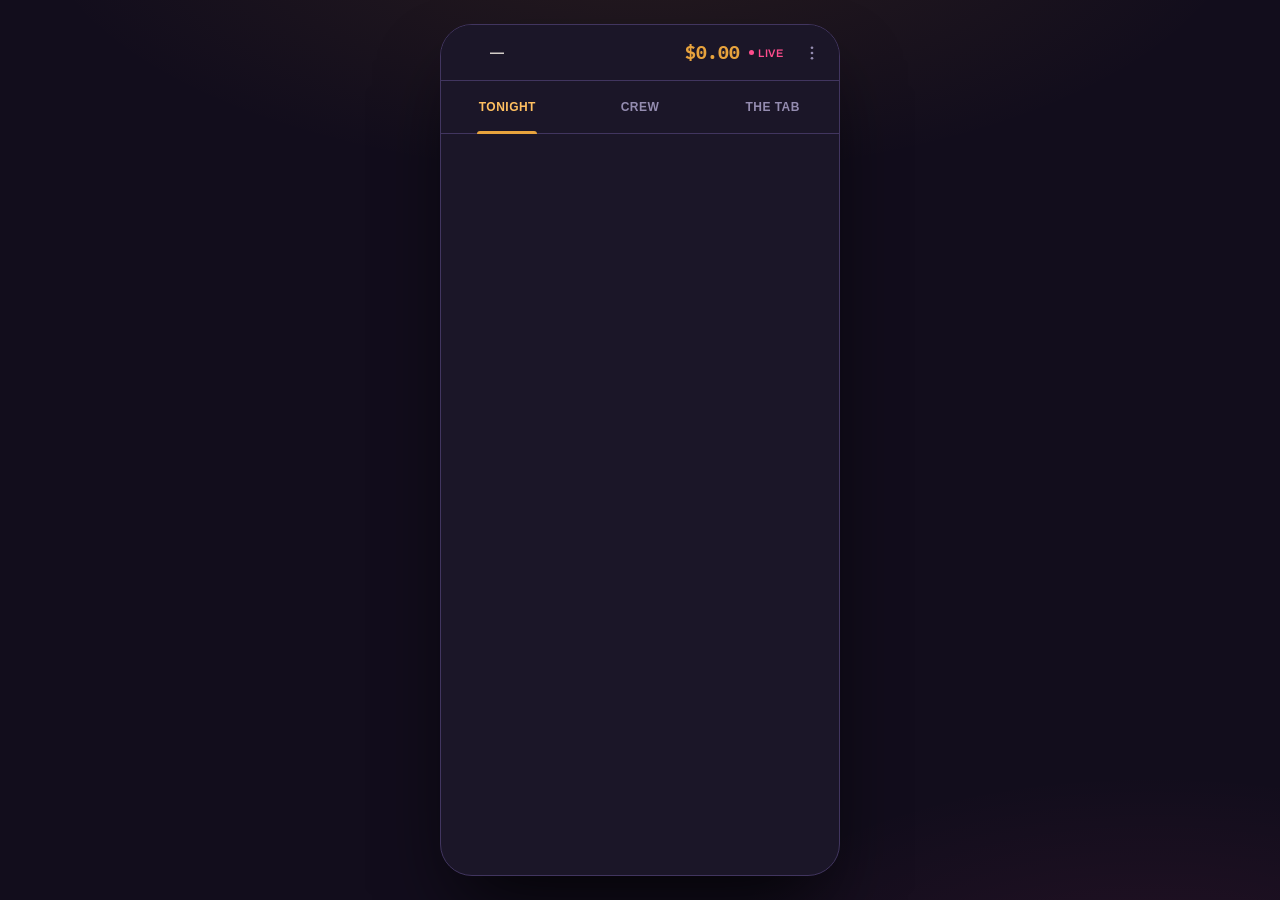
<file: last-call-app.html>
<!DOCTYPE html>
<html lang="en">
<head>
<meta charset="utf-8">
<meta name="viewport" content="width=device-width, initial-scale=1">
<meta name="theme-color" content="#120D1C">
<meta name="apple-mobile-web-app-capable" content="yes">
<meta name="apple-mobile-web-app-status-bar-style" content="black-translucent">
<link rel="manifest" href="manifest.json">
<link rel="icon" type="image/svg+xml" href="icons/icon.svg">
<link rel="icon" type="image/png" sizes="32x32" href="icons/icon-32.png">
<link rel="icon" type="image/png" sizes="16x16" href="icons/icon-16.png">
<link rel="apple-touch-icon" sizes="180x180" href="icons/icon-180.png">
<title>Last Call</title>
<link rel="preconnect" href="https://fonts.googleapis.com">
<link rel="preconnect" href="https://fonts.gstatic.com" crossorigin>
<link href="https://fonts.googleapis.com/css2?family=Anton&family=Archivo:wght@400;500;600;700&family=IBM+Plex+Mono:wght@400;500;600&family=Playfair+Display:wght@700;900&display=swap" rel="stylesheet">
<style>
:root{
  --ink:#1B1628; --ink2:#241D38; --ink3:#2A2142; --line:#41355F;
  --amber:#E8A33D; --amber-hot:#FFC061; --magenta:#FF4D8D;
  --teal:#3DD9B0; --violet:#8B7BFF; --paper:#F5EFE6;
  /* Text hierarchy — 3 tiers. dim2 was #6E6484 (2.7–3.4:1, fails WCAG AA's
     4.5:1), then raised to #9088A8. Measured again this pass with the same
     relative-luminance script (not eyeballed) and #9088A8 sits at 4.498:1
     on --ink3 — a hair under AA. Nudged to #948CB0, which clears AA on all
     three card backgrounds with real margin (4.76–5.57:1) and is a
     barely-perceptible shift from the previous value. */
  --dim:#9C92AE;   /* secondary — supporting text, instructions: 5.1–6.0:1 */
  --dim2:#948CB0;  /* muted metadata — times, small status: 4.76–5.57:1 (was 4.498–5.26:1) */
  /* Standardized radius scale — was 13 distinct values (2–32px) from
     iterative one-off edits. Existing components keep their exact radius
     where changing it would alter established shape (pills, the receipt's
     clip-path); this scale is for anything genuinely inconsistent. */
  --r-sm:8px; --r-md:12px; --r-lg:16px; --r-full:999px;
  --tap-min:44px; /* minimum height for primary tappable controls */

  /* ============================================================
     TYPOGRAPHY SYSTEM — visual refinement pass. Four roles, matching
     the four typefaces already loaded (nothing new added):
       --font-brand      Playfair Display — logo wordmark only. Never
                         recreates the LC mark itself (that's the SVG).
       --font-display    Anton — condensed/all-caps/high-impact. Screen
                         titles, short section headings, short primary-
                         button labels. Never paragraphs or metadata.
       --font-interface  Archivo — the readable workhorse: names, status
                         text, body copy, labels, menu items. Already
                         the body default; named so components reach
                         for it deliberately instead of via silent
                         inheritance.
       --font-numeric    IBM Plex Mono — reserved for genuinely numeric
                         content (amounts, totals, timestamps, receipt
                         columns). This pass removed it from several
                         places that were using it for full phrases —
                         flag tags, the split-summary line, two of the
                         End Night row values — which is exactly the
                         "competing type styles" this pass targets.
     The historical receipt block (.receipt and its r-* children) is a
     deliberate exception, not an oversight — see the comment above it.
     ============================================================ */
  --font-brand:'Playfair Display',serif;
  --font-display:'Anton',sans-serif;
  --font-interface:'Archivo',system-ui,sans-serif;
  --font-numeric:'IBM Plex Mono',monospace;

  /* Type scale — rem, off the browser's 16px default root (this app never
     sets html{font-size}, checked before adding this). Named for role
     per the spec's suggested token set; every value sits inside its
     suggested mobile range. --text-tag is the one addition beyond that
     list: a floor for decorative/redundant badges (Host, Flagged) where
     the fact is repeated via icon/position/color elsewhere, so it never
     carries the only copy of a piece of information — unlike --text-xs,
     which is the floor for anything actually read for content. */
  --text-tag:0.6875rem;      /* 11px */
  --text-xs:0.8125rem;       /* 13px — small metadata floor */
  --text-sm:0.875rem;        /* 14px — secondary status */
  --text-md:1rem;            /* 16px — body */
  --text-lg:1.0625rem;       /* 17px — participant name / primary action floor */
  --text-xl:1.25rem;         /* 20px — section heading / settlement instruction */
  --text-display:1.75rem;    /* 28px — screen title */
  --text-total:2.25rem;      /* 36px — major total (keypad amount) */
  --text-settlement:1.75rem; /* 28px — settlement amount (the strongest thing on The Tab) */

  /* Semantic text colors — aliases over the existing palette (the hues
     themselves are the brief's; this just names the role so a component
     is chosen by meaning, not by remembering which hex implies what). */
  --text-primary:var(--paper);
  --text-secondary:var(--dim);
  --text-muted:var(--dim2);
  --text-disabled:var(--dim2);
  --text-positive:var(--teal);
  --text-negative:var(--magenta);
  --text-warning:var(--amber-hot);
  --text-accent:var(--amber);
}

/* Global focus-visible safety net — several interactive elements
   (.who button, .mini-btn, .chip, .tab-action-btn, .fab button, .confirm,
   .cancel, .link, nav button…) had no explicit focus ring, relying on
   whatever the browser supplies by default. That's not literally invisible,
   but it's not consistent or on-brand either. This is additive — anything
   with its own more specific :focus-visible rule (the menu button, sheet
   close button, inputs, etc.) keeps that instead. */
:focus-visible{outline:2px solid var(--amber-hot);outline-offset:2px}
*{box-sizing:border-box;margin:0;padding:0;-webkit-tap-highlight-color:transparent;touch-action:manipulation}
html,body{height:100%}
body{background:#120D1C;font-family:var(--font-interface);color:var(--text-primary);
  display:flex;align-items:center;justify-content:center;padding:24px 12px;
  background-image:radial-gradient(ellipse 80% 50% at 50% -10%, rgba(232,163,61,.10), transparent 60%),
                   radial-gradient(ellipse 60% 40% at 90% 110%, rgba(255,77,141,.08), transparent 60%)}
.phone{width:100%;max-width:400px;height:min(880px,calc(100vh - 48px));height:min(880px,calc(100dvh - 48px));background:var(--ink);
  border:1px solid var(--line);border-radius:32px;overflow:hidden;display:flex;flex-direction:column;
  position:relative;box-shadow:0 40px 80px -20px rgba(0,0,0,.8)}

/* On an actual phone, the floating rounded card was wasting real screen
   space — dark padding and a visible border around the edges that a real
   installed app (or even just Safari) doesn't need. The card mockup now
   only shows on wider viewports (desktop preview); real phone widths get
   the full screen. safe-area-inset-top is handled here specifically
   because the card treatment never touched the real screen edge before,
   so it never needed to account for a notch/Dynamic Island — going
   edge-to-edge means the header now can. */
@media (max-width:480px){
  body{padding:0}
  .phone{max-width:100%;height:100dvh;border-radius:0;border:none;box-shadow:none}
  header{padding-top:calc(20px + env(safe-area-inset-top))}
}

/* Permanent compact header — one state, always. No expand/collapse, no
   scroll listener, no height change. Product decision: removes the
   previous two-state system and the full wordmark from the active-night
   screens entirely; the wordmark still lives on the landing/join
   screens, just not here. */
header{display:flex;align-items:center;gap:9px;flex-shrink:0;
  min-height:56px;padding:calc(9px + env(safe-area-inset-top)) 14px 9px;
  border-bottom:1px solid var(--line);background:var(--ink)}
.ht-mark{flex-shrink:0;width:26px;height:26px;display:flex}
.ht-mark svg{width:100%;height:100%}
.ht-name-block{flex:1;min-width:0;display:flex;flex-direction:column;justify-content:center;gap:1px}
.ht-name{font-family:var(--font-interface);font-weight:600;font-size:var(--text-sm);color:var(--text-primary);
  overflow:hidden;text-overflow:ellipsis;white-space:nowrap}
/* "N out"/"Everyone left"/"Night ended" is a status phrase, not a number —
   moved off mono (was the same competing-style issue as the flag tag and
   split-summary line) and up from 10px, which was below the tag floor. */
.ht-status{font-family:var(--font-interface);font-size:var(--text-tag);color:var(--text-secondary);
  letter-spacing:.01em;overflow:hidden;text-overflow:ellipsis;white-space:nowrap}
/* Strongest text in the header, per spec — bumped from 16px (same
   magnitude as the name/status around it) so size, not just color and
   weight, does real work here. */
.ht-total{flex-shrink:0;font-family:var(--font-numeric);font-size:1.125rem;font-weight:700;
  color:var(--text-accent);font-variant-numeric:tabular-nums;white-space:nowrap}
.ht-live{flex-shrink:0;display:flex;align-items:center;gap:4px;font-family:var(--font-interface);
  font-size:var(--text-tag);font-weight:600;letter-spacing:.04em;text-transform:uppercase;color:var(--magenta)}
.ht-live.closed{color:var(--dim2)}
.ht-live .dot{width:5px;height:5px;border-radius:50%;background:currentColor}
@media (prefers-reduced-motion:no-preference){
  .ht-live:not(.closed) .dot{animation:pulse 2.4s ease-in-out infinite}
}
@keyframes pulse{0%,100%{opacity:1}50%{opacity:.5}}
.ht-menu-btn{flex-shrink:0;width:44px;height:44px;margin:-9px -9px -9px -2px;padding:0;
  background:none;border:none;color:var(--dim2);cursor:pointer;
  display:flex;align-items:center;justify-content:center;border-radius:50%;transition:color .15s}
.ht-menu-btn:hover,.ht-menu-btn[aria-expanded="true"]{color:var(--paper)}
.ht-menu-btn:focus-visible{outline:2px solid var(--amber-hot);outline-offset:1px}

/* Overflow menu — shared integration point. Populated here only with
   already-working actions (see js/app.js); future prompts add to this
   same menu rather than creating a second one. */
.ht-menu{position:absolute;top:calc(56px + env(safe-area-inset-top) + 4px);right:14px;z-index:60;
  min-width:210px;background:var(--ink2);border:1px solid var(--line);border-radius:var(--r-md);
  padding:6px;box-shadow:0 16px 40px -10px rgba(0,0,0,.65)}
.ht-menu-item{display:block;width:100%;text-align:left;background:none;border:none;cursor:pointer;
  min-height:44px;padding:11px 14px;border-radius:var(--r-sm);
  font-family:var(--font-interface);font-size:var(--text-sm);font-weight:500;color:var(--text-primary)}
.ht-menu-divider{height:1px;background:var(--ink3);margin:5px 4px}
.ht-menu-item:hover{background:var(--ink3)}
.ht-menu-item.danger{color:var(--magenta)}
@media (max-width:340px){
  .ht-status{display:none}
  header{gap:6px;padding-left:10px;padding-right:10px}
}

nav{display:flex;border-bottom:1px solid var(--line);flex-shrink:0;background:var(--ink)}
nav button{flex:1;position:relative;background:none;border:none;cursor:pointer;
  min-height:52px;padding:0 4px;display:flex;align-items:center;justify-content:center;
  font-size:12px;font-weight:600;letter-spacing:.04em;text-transform:uppercase;
  color:var(--dim2);transition:color .18s}
nav button::after{content:'';position:absolute;left:50%;bottom:-1px;transform:translateX(-50%);
  width:60px;height:3px;border-radius:3px 3px 0 0;background:transparent;transition:background .18s}
nav button[aria-selected="true"]{color:var(--amber-hot);font-weight:700}
nav button[aria-selected="true"]::after{background:var(--amber)}

main{flex:1;overflow-y:auto;overscroll-behavior:contain;position:relative}
main::-webkit-scrollbar{width:0}
.pane{display:none;padding:18px 20px 120px}
.pane.on{display:block}

.stop{margin-bottom:26px}
.stop-head{display:flex;align-items:center;gap:10px;margin-bottom:12px}
.stop-idx{font-family:var(--font-numeric);font-size:var(--text-tag);color:var(--ink);background:var(--amber);
  width:20px;height:20px;border-radius:50%;display:grid;place-items:center;font-weight:600;flex-shrink:0}
.stop-name{flex:1;font-family:var(--font-display);font-size:17px;letter-spacing:.02em;text-transform:uppercase;min-width:0;overflow:hidden;text-overflow:ellipsis;white-space:nowrap}
.stop-time{font-family:var(--font-numeric);font-size:var(--text-tag);color:var(--text-muted);margin-left:auto;white-space:nowrap;flex-shrink:0}

.exp{background:var(--ink2);border:1px solid var(--ink3);border-radius:var(--r-md);padding:12px 13px;
  margin-bottom:8px;display:flex;gap:10px;align-items:center;
  animation:slidein .3s ease both;transition:border-color .15s}
/* Only tappable (and only looks tappable) when there's actually somewhere
   to go — openEdit() itself refuses once the night is closed, so the
   affordance here mirrors that instead of promising an edit that won't
   happen. data-edit is the single source of truth for both. */
.exp[data-edit]{cursor:pointer}
.exp[data-edit]:hover{border-color:var(--line)}
.exp[data-edit]:focus-visible{outline:2px solid var(--amber-hot);outline-offset:2px}
@keyframes slidein{from{opacity:0;transform:translateY(-6px)}to{opacity:1;transform:none}}
/* Avatar-monogram exception — see .who .mini for the reasoning. */
.av{width:32px;height:32px;border-radius:50%;display:grid;place-items:center;flex-shrink:0;
  font-family:var(--font-numeric);font-size:10px;font-weight:600;color:var(--ink)}
.exp-mid{flex:1;min-width:0}
.exp-head{display:flex;align-items:center;gap:6px;font-family:var(--font-interface)}
.exp-note{font-family:var(--font-interface);font-size:var(--text-sm);font-weight:700;letter-spacing:.02em;
  text-transform:uppercase;line-height:1.3}
/* "Flagged" is a word — was in the numeric font for no reason other than
   habit. It's a redundant badge (the flag button + border color already
   say the same thing), so it uses the tag floor, not the metadata floor. */
.exp-flagtag{font-family:var(--font-interface);font-size:var(--text-tag);font-weight:700;letter-spacing:.03em;
  text-transform:uppercase;color:var(--magenta);border:1px solid rgba(255,77,141,.4);
  border-radius:4px;padding:1px 5px;flex-shrink:0}
/* Tier 2 — who paid + plain-English participant count. "N-way"/"shares"
   jargon moved out of the primary line entirely (see exp-sub for the
   uneven-split qualifier, kept minimal). */
.exp-meta{font-family:var(--font-interface);font-size:var(--text-xs);color:var(--text-secondary);margin-top:3px;line-height:1.3}
.exp-desc{font-family:var(--font-interface);font-size:var(--text-xs);color:var(--text-secondary);font-style:italic;margin-top:2px;
  overflow-wrap:anywhere;line-height:1.35}
/* Tier 3 — secondary metadata: time, stop, tip. Smallest, dimmest. */
.exp-sub{font-family:var(--font-numeric);font-size:var(--text-tag);color:var(--text-muted);margin-top:2px;
  white-space:nowrap;overflow:hidden;text-overflow:ellipsis}
.exp-amt-col{flex-shrink:0;text-align:right}
.exp-amt{font-family:var(--font-numeric);font-size:19px;font-weight:700;color:var(--text-primary);
  white-space:nowrap}
/* Receipt + flag as one balanced row of same-size icon buttons — these
   used to be visually mismatched (a bare icon next to an icon+text
   label of a different size), which read as unbalanced. The "Flagged"
   word already lives in .exp-flagtag up in the header once disputed, so
   this button doesn't need to repeat it; aria-label/title still carry
   the full meaning for screen readers and on hover. */
.exp-actions{display:flex;gap:2px;margin-top:4px;margin-left:auto}
.exp-icon-btn{background:none;border:none;padding:5px;width:28px;height:28px;
  display:flex;align-items:center;justify-content:center;border-radius:var(--r-sm);
  color:var(--dim2);cursor:pointer;opacity:.55;transition:opacity .15s,background-color .15s}
.exp-icon-btn:hover{opacity:1;background:var(--ink3)}
.exp-icon-btn.on{opacity:1}
.exp-icon-btn.on:not(.flag-btn){color:var(--paper)}
.exp-icon-btn.flag-btn.on{color:var(--magenta)}
.exp-chev{color:var(--dim2);font-size:16px;flex-shrink:0}
.exp.disputed{border-color:rgba(255,77,141,.45);background:rgba(255,77,141,.06)}

.empty-tonight{text-align:center;padding:56px 22px 36px}
.empty-tonight .empty-title{font-family:var(--font-display);font-size:19px;letter-spacing:.03em;
  text-transform:uppercase;color:var(--text-primary)}
.empty-tonight .empty-sub{font-family:var(--font-interface);font-size:var(--text-xs);color:var(--text-secondary);line-height:1.6;margin:9px auto 20px;max-width:230px}
.empty-tonight .empty-cta{border:none;border-radius:var(--r-lg);padding:14px 22px;min-height:var(--tap-min);
  cursor:pointer;background:var(--amber);color:var(--ink);font-family:var(--font-display);
  font-size:var(--text-sm);letter-spacing:.04em;text-transform:uppercase}

.tapline{display:flex;align-items:center;gap:8px;padding:7px 0 15px;
  font-family:var(--font-numeric);font-size:var(--text-tag);color:var(--text-muted)}
.tapline .bar{flex:1;height:1px;background:var(--line)}
.tapline.out{color:var(--magenta)} .tapline.in{color:var(--teal)}

.lastcall{width:100%;margin-top:8px;border:none;border-radius:14px;padding:13px;cursor:pointer;
  background:linear-gradient(135deg,var(--magenta),#D6336C);color:#fff;font-family:var(--font-display);
  font-size:15px;letter-spacing:.05em;text-transform:uppercase;
  box-shadow:0 8px 22px -8px rgba(255,77,141,.5);transition:transform .12s}
.lastcall:active{transform:scale(.98)}
.lastcall:disabled{background:var(--ink3);color:var(--text-disabled);box-shadow:none;cursor:not-allowed}
.lastcall small{display:block;font-family:var(--font-interface);font-size:var(--text-tag);font-weight:600;
  letter-spacing:.06em;opacity:.85;margin-top:5px}

.ptag{font-family:var(--font-interface);font-size:var(--text-tag);font-weight:600;letter-spacing:.03em;text-transform:uppercase;
  border-radius:var(--r-sm);padding:2px 6px;margin-left:6px}
.tag-dry{color:var(--teal);border:1px solid rgba(61,217,176,.4)}
.tag-gone{color:var(--magenta);border:1px solid rgba(255,77,141,.4)}
.tag-host{color:var(--amber);border:1px solid rgba(232,163,61,.4)}

/* Crew card — compact collapsed state answering "who / present? /
   financial position?" at a glance; everything else (timeline, exact
   arrival/departure, current share, Tap Out, Skip Rounds) lives in
   .cc-expand, revealed by tapping anywhere on the card that isn't one
   of those controls. Only one card open at a time (expandedMember). */
.crew-card{padding:13px 0;border-bottom:1px solid var(--ink3);cursor:pointer}
.crew-card:last-child{border:none}
.crew-card:focus-visible{outline:2px solid var(--amber-hot);outline-offset:-2px;border-radius:var(--r-sm)}
.cc-top{display:flex;align-items:center;gap:11px}
.cc-identity{flex:1;min-width:0}
/* Hierarchy per this pass's spec: 1 name, 2 settlement result, 3 paid
   amount, 4 attendance status. Name was 14px — the single clearest
   under-spec gap this audit found (spec floor for a participant name is
   17px) — everything else in the card is sized relative to it now. */
.cc-name{overflow-wrap:anywhere;font-family:var(--font-interface);font-size:var(--text-lg);font-weight:600;color:var(--text-primary)}
.cc-you{font-weight:500;color:var(--text-muted)}
.cc-status{font-family:var(--font-interface);font-size:var(--text-xs);color:var(--text-secondary);margin-top:2px}
.cc-financial{flex-shrink:0;text-align:right}
/* "Owes $11.54"/"Gets back $11.54"/"Settled" is a phrase with a number in
   it, not a pure numeral — moved off mono onto the interface font (the
   same fix as the flag tag and split summary), keeping tabular-nums via
   font-variant-numeric so the digits still align without needing the
   typewriter face. Bumped up from 13.5px so it visibly outranks Paid
   below it, as tier #2 should. */
.cc-settlement{font-family:var(--font-interface);font-size:1rem;font-weight:700;
  white-space:nowrap;font-variant-numeric:tabular-nums}
.cc-settlement.pos{color:var(--text-positive)}
.cc-settlement.neg{color:var(--text-negative)}
.cc-settlement.settled{color:var(--text-muted)}
.cc-paid{font-family:var(--font-interface);font-size:var(--text-xs);color:var(--text-muted);margin-top:1px;
  font-variant-numeric:tabular-nums}
.cc-chev{flex-shrink:0;color:var(--dim2);transition:transform .15s ease-out}
.crew-card[aria-expanded="true"] .cc-chev{transform:rotate(90deg)}
.cc-expand{margin-top:12px;padding-top:12px;border-top:1px solid var(--ink3)}
.cc-share-row{display:flex;justify-content:space-between;align-items:baseline;margin:9px 0 0}
.cc-share-row .lbl{font-family:var(--font-interface);font-size:var(--text-xs);color:var(--text-muted)}
.cc-share-row .val{font-family:var(--font-numeric);font-size:var(--text-xs);font-weight:600;color:var(--text-primary);font-variant-numeric:tabular-nums}
.track{height:6px;background:var(--ink3);border-radius:3px;margin:2px 0 8px;position:relative;overflow:hidden}
.track .span{position:absolute;top:0;bottom:0;border-radius:3px;opacity:.85;border:1px solid rgba(0,0,0,.25)}
.pmeta{display:flex;justify-content:space-between;font-family:var(--font-numeric);font-size:var(--text-tag);color:var(--text-muted)}
.pbtns{display:flex;gap:6px;margin-top:9px}
.mini-btn{background:none;border:1px solid var(--line);color:var(--text-muted);border-radius:var(--r-sm);
  font-family:var(--font-interface);font-size:var(--text-tag);font-weight:600;letter-spacing:.01em;padding:7px 10px;min-height:var(--tap-min);
  display:inline-flex;align-items:center;justify-content:center;
  cursor:pointer;transition:.15s;text-transform:uppercase}
.mini-btn.on{border-color:var(--teal);color:var(--teal);background:rgba(61,217,176,.1)}
.mini-btn.warn.on{border-color:var(--magenta);color:var(--magenta);background:rgba(255,77,141,.1)}

.section-lbl{font-family:var(--font-interface);font-weight:700;font-size:var(--text-tag);letter-spacing:.1em;
  text-transform:uppercase;color:var(--text-muted);margin:6px 0 6px}
.note-box{background:var(--ink2);border:1px solid var(--ink3);border-radius:var(--r-md);padding:13px;
  font-family:var(--font-interface);font-size:var(--text-xs);line-height:1.55;color:var(--text-secondary);margin-bottom:16px}

/* Crew utility row — replaces the old accordion entirely. Reuses the
   existing "Who was out" section label as the left side rather than
   adding a second, redundant label; Invite+ is the one action here. */
.crew-utility-row{display:flex;align-items:center;justify-content:space-between;
  gap:10px;margin-bottom:14px}
.invite-btn{display:inline-flex;align-items:center;gap:6px;background:none;
  border:1.5px solid var(--teal);color:var(--teal);border-radius:var(--r-full);
  min-height:44px;padding:0 16px;font-family:var(--font-interface);font-size:var(--text-xs);
  font-weight:700;letter-spacing:.02em;cursor:pointer}
.invite-btn:hover{background:rgba(61,217,176,.1)}

.receipt{background:var(--paper);color:#1A1520;font-family:'IBM Plex Mono',monospace;font-size:12px;
  line-height:1.7;padding:22px 20px 26px;position:relative;filter:drop-shadow(0 14px 26px rgba(0,0,0,.5));
  animation:print .7s cubic-bezier(.2,.8,.2,1) both;width:100%;max-width:100%;box-sizing:border-box;
  font-variant-numeric:tabular-nums;
  clip-path:polygon(0 8px,4% 0,8% 8px,12% 0,16% 8px,20% 0,24% 8px,28% 0,32% 8px,36% 0,40% 8px,44% 0,48% 8px,52% 0,56% 8px,60% 0,64% 8px,68% 0,72% 8px,76% 0,80% 8px,84% 0,88% 8px,92% 0,96% 8px,100% 0,100% calc(100% - 8px),96% 100%,92% calc(100% - 8px),88% 100%,84% calc(100% - 8px),80% 100%,76% calc(100% - 8px),72% 100%,68% calc(100% - 8px),64% 100%,60% calc(100% - 8px),56% 100%,52% calc(100% - 8px),48% 100%,44% calc(100% - 8px),40% 100%,36% calc(100% - 8px),32% 100%,28% calc(100% - 8px),24% 100%,20% calc(100% - 8px),16% 100%,12% calc(100% - 8px),8% 100%,4% calc(100% - 8px),0 100%)}
@keyframes print{from{opacity:0;transform:translateY(-24px) scaleY(.9);transform-origin:top}to{opacity:1;transform:none}}
.r-center{text-align:center}
.r-title{font-family:'Anton',sans-serif;font-size:22px;letter-spacing:.06em;margin:4px 0 2px}
/* Running vs. final status — wording carries the distinction, not just
   color (a running/final label reads the same to a screen reader or
   under forced-colors as it does visually). */
.r-status{font-family:'Anton',sans-serif;font-size:13px;letter-spacing:.09em;margin-top:3px}
.r-status.running{color:#8A5A12}
.r-status.final{color:#1A1520}
.r-status-sub{font-size:10.5px;opacity:.65;margin-top:1px}
.r-preview-note{font-size:10px;opacity:.62;text-align:center;font-style:italic;
  margin:8px 0 2px;line-height:1.5}
.r-rule{border-top:1px dashed #1A1520;opacity:.45;margin:14px 0}
.r-line{display:flex;justify-content:space-between;gap:10px;padding:2px 0}
.r-muted{opacity:.65}
.r-name{min-width:0;overflow:hidden;text-overflow:ellipsis;white-space:nowrap}
.r-stat{display:flex;justify-content:space-between;gap:10px;font-size:10.5px;opacity:.75;padding:2px 0}
.r-stat span:last-child{min-width:0;overflow:hidden;text-overflow:ellipsis;white-space:nowrap;flex-shrink:1}
.r-dust{font-size:10.5px;opacity:.7;font-style:italic;padding:6px 0 2px}
.venmo{width:100%;margin-top:8px;background:#1A1520;color:var(--paper);border:none;
  border-radius:var(--r-sm);padding:9px;min-height:var(--tap-min);display:flex;align-items:center;justify-content:center;
  cursor:pointer;font-size:13px;font-weight:600;letter-spacing:.02em;text-align:center;text-decoration:none}

/* Settlement instruction — the first thing on The Tab, per this prompt.
   Deliberately NOT styled like the receipt below (dark app UI, not cream
   paper) — this is the actionable thing, the receipt is the transparent
   record. One card whether there's one transfer or several; the eyebrow
   above them uses the canonical night-level summary wording. */
.settle-section{margin-bottom:14px}
.settle-eyebrow{font-family:var(--font-interface);font-weight:700;font-size:var(--text-tag);letter-spacing:.08em;
  text-transform:uppercase;color:var(--text-muted);margin-bottom:8px}
.settle-card{background:var(--ink2);border:1px solid var(--ink3);border-radius:var(--r-md);
  padding:14px;margin-bottom:8px;animation:stamp .3s ease both}
@keyframes stamp{from{opacity:0;transform:translateY(4px)}to{opacity:1;transform:none}}
.settle-card:last-child{margin-bottom:0}
.settle-card.settled{text-align:center;padding:20px 14px}
/* "No rounds yet" was reusing .settled's card, which colors the
   instruction teal — the same visual claim as "everyone paid up." A
   night with zero activity isn't a positive outcome, it's just empty;
   muted color instead, plus a real sub-line instead of nothing. */
.settle-card.empty{text-align:center;padding:20px 14px}
.settle-card.empty .settle-instruction{color:var(--text-muted)}
.settle-empty-sub{font-family:var(--font-interface);font-size:var(--text-tag);color:var(--text-muted);margin-top:5px}
/* "Joe pays Eric" is the actionable headline per this pass's spec — was
   15px, barely bigger than body text around it, well under the spec's
   22–30px settlement range. Interface font, not display: it's a full
   clause someone reads, not a short label (see Typography roles). */
.settle-instruction{font-family:var(--font-interface);font-size:var(--text-xl);font-weight:700;color:var(--text-primary);line-height:1.2}
/* The single strongest element on the screen, per spec — bumped to the
   top of the settlement range so it still clearly outranks the
   instruction above it even after that got much bigger too. */
.settle-amount{font-family:var(--font-numeric);font-size:var(--text-settlement);font-weight:700;color:var(--text-accent);
  font-variant-numeric:tabular-nums;margin-top:3px;line-height:1.15}
/* Matched in weight to the pending state — "everyone settled" is a good
   outcome, not a quieter one, and shouldn't read as visually smaller news. */
.settle-card.settled .settle-instruction{font-size:var(--text-xl);color:var(--text-positive)}
.settle-status{display:inline-flex;align-items:center;gap:5px;font-family:var(--font-interface);font-size:var(--text-tag);font-weight:600;letter-spacing:.04em;text-transform:uppercase;color:var(--text-muted);margin-top:5px}
.settle-status.is-paid{color:var(--text-positive)}
/* Small pop-in on the check, not a big flourish — matches the existing
   .settle-card "stamp" entrance rather than inventing a louder pattern.
   Runs every time a paid card mounts (tab revisits included), same as
   .settle-card's own animation already does, so this is consistent with
   how the rest of this screen already behaves, not a new precedent. */
.paid-check{flex:none;animation:checkPop .4s cubic-bezier(.34,1.56,.64,1) both}
@keyframes checkPop{from{transform:scale(0) rotate(-25deg);opacity:0}to{transform:scale(1) rotate(0);opacity:1}}
/* A paid transfer is resolved, not the thing to look at anymore — real
   background/border tint (not just a text color swap) makes that legible
   at a glance across a list of several transfers, and the amount steps
   down from --text-accent to --text-secondary since it's no longer the
   call to action. */
.settle-card.paid{border-color:rgba(61,217,176,.35);
  background:linear-gradient(135deg, rgba(61,217,176,.09), var(--ink2) 55%)}
.settle-card.paid .settle-amount{color:var(--text-secondary)}

/* Compact summary — supporting context, quieter than the settlement
   card above it (smaller type, no amber emphasis on the total here). */
.tab-summary{background:var(--ink2);border:1px solid var(--ink3);border-radius:var(--r-md);
  padding:13px;margin-bottom:10px}
.tab-summary-total{display:flex;justify-content:space-between;font-family:var(--font-interface);font-size:var(--text-xs);color:var(--text-secondary)}
.tab-summary-total b{color:var(--text-primary);font-family:var(--font-numeric);font-variant-numeric:tabular-nums}
.tab-summary-meta{font-family:var(--font-interface);font-size:var(--text-tag);color:var(--text-muted);margin:2px 0 10px}
.tab-summary-row{display:flex;justify-content:space-between;align-items:center;gap:10px;
  font-family:var(--font-interface);font-size:var(--text-xs);padding:7px 0;border-top:1px solid var(--ink3);color:var(--text-secondary)}
.tab-summary-row:first-of-type{border-top:none}
.tab-summary-row .nm{font-weight:600;color:var(--text-primary);min-width:0;overflow:hidden;
  text-overflow:ellipsis;white-space:nowrap}
.tab-summary-nums{display:flex;gap:12px;flex-shrink:0;font-family:var(--font-numeric);font-size:var(--text-tag)}

/* Details toggle + collapsible receipt — the old full receipt content,
   demoted to transparency-on-request rather than the first thing shown. */
.tab-actions{display:flex;gap:8px;margin-bottom:14px;flex-wrap:wrap}
.tab-action-btn{flex:1 1 0;min-width:90px;border-radius:var(--r-md);min-height:var(--tap-min);
  padding:0 10px;cursor:pointer;font-family:var(--font-display);font-size:var(--text-xs);letter-spacing:.02em;
  text-transform:uppercase;background:var(--ink2);color:var(--text-primary);border:1px solid var(--line)}
.tab-action-btn.primary{background:var(--amber);color:var(--ink);border:none}
.tab-calc-toggle{width:100%;display:flex;align-items:center;justify-content:space-between;
  background:none;border:1px solid var(--line);border-radius:var(--r-md);min-height:var(--tap-min);
  padding:0 14px;cursor:pointer;color:var(--text-secondary);font-family:var(--font-interface);font-size:var(--text-xs);font-weight:600}
.tab-calc-toggle svg{transition:transform .15s ease-out}
.tab-calc-toggle[aria-expanded="true"] svg{transform:rotate(90deg)}
.tab-details{margin-top:10px;display:none}
.tab-details.on{display:block}

.fab{position:absolute;left:16px;right:16px;bottom:calc(13px + env(safe-area-inset-bottom));
  z-index:20;display:flex;gap:8px;align-items:stretch}
.fab button{border:none;cursor:pointer;border-radius:var(--r-lg);min-height:54px;padding:5px 8px;
  display:flex;align-items:center;justify-content:center;gap:6px;
  font-family:'Anton',sans-serif;letter-spacing:.04em;text-transform:uppercase;line-height:1.15;
  transition:transform .12s,opacity .12s}
.fab button:active{transform:scale(.97)}
.fab button:disabled{cursor:not-allowed}
/* Primary — largest, easiest reach, most visual weight */
.fab-main{flex:1.6;font-size:1rem;background:var(--amber);color:var(--ink);
  box-shadow:0 8px 24px -6px rgba(232,163,61,.5)}
/* Secondary — labeled, not icon-only; quieter neutral fill */
.fab-alt{flex:1;font-size:var(--text-xs);background:var(--ink2);color:var(--text-primary);border:1px solid var(--line)}
.fab-alt .ico{font-size:14px;line-height:1}

.scrim{position:absolute;inset:0;background:rgba(6,4,12,.97);backdrop-filter:blur(3px);z-index:30;display:none}
.scrim.on{display:block;animation:fade .2s both}
@keyframes fade{from{opacity:0}to{opacity:1}}
.sheet{position:absolute;left:0;right:0;bottom:0;background:var(--ink2);
  border-top:1px solid var(--line);border-radius:22px 22px 0 0;
  transform:translateY(102%);visibility:hidden;
  transition:transform .3s cubic-bezier(.2,.8,.2,1),visibility 0s linear .3s}
.sheet.on{transform:none;visibility:visible;
  transition:transform .3s cubic-bezier(.2,.8,.2,1),visibility 0s linear 0s}

/* Small sheets — Add Stop, Last Call confirmation. Unchanged from before:
   size-to-content, capped at 90% of the phone. */
.sheet.sheet-compact{z-index:40;max-height:90%;padding:18px 20px 22px;overflow-y:auto}

/* Big sheets — Add Round, Edit Split, Round Details. Fixed near-full-
   screen height (not size-to-content, which is what left a gap above the
   old sheet), real 3-row grid so the footer occupies its own reserved
   space instead of being a scroll-away child or an absolutely-positioned
   overlay. Stacked child sheets get a higher z-index than the parent —
   the parent stays rendered underneath, not hidden, so its state (typed
   digits, selections) is never lost while a child is open. */
.sheet.sheet-full{height:92dvh;max-height:92dvh;padding:0;
  display:grid;grid-template-rows:auto minmax(0,1fr) auto}
.sheet.sheet-full.z2{z-index:50}
.sheet.sheet-full:not(.z2){z-index:40}

.sheet-topbar{display:flex;align-items:center;justify-content:space-between;gap:10px;
  padding:calc(12px + env(safe-area-inset-top)) 20px 12px;border-bottom:1px solid var(--ink3)}
.sheet-topbar h2{font-family:var(--font-display);font-size:1.125rem;letter-spacing:.03em;
  text-transform:uppercase;margin:0;flex:1;min-width:0;overflow:hidden;text-overflow:ellipsis;white-space:nowrap}
.sheet-close{flex-shrink:0;width:44px;height:44px;margin:-10px -10px -10px 0;background:none;border:none;
  color:var(--dim2);font-size:26px;line-height:1;cursor:pointer;display:flex;align-items:center;justify-content:center}
.sheet-close:hover{color:var(--paper)}

.sheet-full .sheet-scroll{overflow-y:auto;min-height:0;padding:16px 20px}
.sheet-full .sheet-footer{flex-shrink:0;padding:12px 20px calc(14px + env(safe-area-inset-bottom));
  border-top:1px solid var(--ink3)}
.grab{width:36px;height:4px;background:var(--line);border-radius:2px;margin:0 auto 16px}
.sheet-handle{touch-action:none;margin:-4px -4px 4px;padding:4px 4px 10px;cursor:grab}
.sheet h2{font-family:var(--font-display);font-size:1.125rem;letter-spacing:.03em;text-transform:uppercase;margin-bottom:3px}
.sheet .hint{font-family:var(--font-interface);font-size:var(--text-xs);color:var(--text-muted);margin-bottom:16px;line-height:1.5}

.amount-display{font-family:var(--font-numeric);font-size:var(--text-total);font-weight:600;
  text-align:center;color:var(--text-accent);padding:6px 0 4px;font-variant-numeric:tabular-nums}

/* Paid-by + expense-type — one compact row now, not two stacked full-
   width elements. Payer stays the same tappable pill (same underlying
   selection logic); "Other expense" becomes a quiet ghost action next
   to it instead of a full-width outlined card. */
.row-combo{display:flex;align-items:center;justify-content:space-between;gap:10px;margin-bottom:10px}
.payer-pill{display:inline-flex;align-items:center;gap:8px;background:var(--ink3);
  border:1px solid var(--line);border-radius:var(--r-full);min-height:40px;padding:4px 14px 4px 6px;
  color:var(--text-primary);cursor:pointer;font-family:var(--font-interface);font-size:var(--text-xs);font-weight:600;flex-shrink:0}
.payer-pill .chev{opacity:.6}
.kind-switch-compact{flex-shrink:0;background:none;border:none;color:var(--text-secondary);cursor:pointer;
  font-family:var(--font-interface);font-size:var(--text-xs);font-weight:600;min-height:40px;padding:0 4px;max-width:45%;
  overflow:hidden;text-overflow:ellipsis;white-space:nowrap}

.tip-row{display:flex;gap:6px;margin-bottom:10px}
.chip{flex:1;background:var(--ink3);border:1px solid transparent;color:var(--text-secondary);cursor:pointer;
  border-radius:var(--r-md);min-height:44px;padding:8px 6px;font-family:var(--font-interface);font-size:var(--text-xs);font-weight:600;transition:.15s}
.chip.on{background:rgba(232,163,61,.16);border-color:var(--amber);color:var(--amber-hot)}
.tip-custom-input{width:100%;background:var(--ink3);border:1px solid var(--amber);border-radius:10px;
  padding:10px 12px;color:var(--text-primary);font-family:var(--font-interface);font-size:1rem;
  min-height:44px;margin-bottom:10px}

.desc-field{width:100%;background:var(--ink3);border:1px solid var(--line);border-radius:10px;
  padding:12px;color:var(--text-primary);font-family:var(--font-interface);font-size:1rem;
  min-height:var(--tap-min);margin-bottom:16px;transition:border-color .15s}
.desc-field::placeholder{color:var(--text-muted)}
.desc-field:focus{outline:none;border-color:var(--amber);box-shadow:0 0 0 3px rgba(232,163,61,.28)}

/* Split summary + Details — the two rows that replace everything that
   used to permanently occupy the main screen (full participant grid,
   separate Note row, separate Receipt row). Both tappable, both open a
   child sheet; both show a real completed-state summary instead of
   staying empty/generic. */
.split-summary-row{width:100%;background:var(--ink3);border:1px solid var(--line);
  border-radius:var(--r-md);padding:11px 14px;margin-bottom:8px;cursor:pointer;text-align:left}
.split-summary-main{display:flex;align-items:center;justify-content:space-between;gap:10px}
.split-summary-main span:first-child{font-family:var(--font-interface);font-size:var(--text-xs);font-weight:600;color:var(--text-primary);
  min-width:0;overflow:hidden;text-overflow:ellipsis;white-space:nowrap}
.split-summary-row .chev{flex-shrink:0;opacity:.6}
.split-summary-names{font-family:var(--font-interface);font-size:var(--text-tag);color:var(--text-muted);margin-top:3px;
  overflow:hidden;text-overflow:ellipsis;white-space:nowrap;display:-webkit-box;
  -webkit-line-clamp:1;-webkit-box-orient:vertical}

.details-row{width:100%;display:flex;align-items:center;gap:10px;background:none;
  border:1px solid var(--line);border-radius:var(--r-md);min-height:var(--tap-min);
  padding:0 12px;margin-bottom:8px;color:var(--text-secondary);cursor:pointer;text-align:left}
.details-row .ico{flex-shrink:0}
.details-row-label{flex:1;font-family:var(--font-interface);font-size:var(--text-xs);font-weight:600;min-width:0;overflow:hidden;text-overflow:ellipsis;white-space:nowrap}
.details-row .chev{flex-shrink:0;opacity:.6}
.details-row.filled{border-color:var(--teal);color:var(--teal)}

.receipt-attach-btn{width:100%;background:var(--ink3);border:1px solid var(--line);border-radius:10px;
  min-height:var(--tap-min);padding:0 14px;cursor:pointer;
  display:flex;align-items:center;justify-content:center;gap:8px;
  font-family:var(--font-interface);font-size:var(--text-sm);font-weight:600;color:var(--text-secondary)}
.receipt-attach-btn.on{border-color:var(--teal);color:var(--teal);background:rgba(61,217,176,.08)}
.receipt-attach-btn:disabled{cursor:wait;opacity:.7}
.receipt-view-img{max-width:100%;max-height:60vh;border-radius:var(--r-md);display:block}

/* Keypad — 48-52px keys per spec (was 54px in the prior pass) */
.pad{display:grid;grid-template-columns:repeat(3,1fr);gap:9px;margin-bottom:16px}
.pad button{background:var(--ink3);border:none;color:var(--text-primary);border-radius:13px;
  min-height:50px;font-family:var(--font-numeric);font-size:20px;cursor:pointer;
  font-variant-numeric:tabular-nums}
.pad button:active{background:var(--line)}

.split-header{display:flex;align-items:baseline;justify-content:space-between;gap:10px;margin-bottom:2px}
/* Dead CSS, left as found — nothing in index.html/app.js renders a bare
   .split-summary element anymore (superseded by .split-summary-row/
   -main/-names when the sheet was restructured). Not removed in this
   pass since it's unused, not a live typography inconsistency; flagged
   in the write-up as incidental housekeeping. */
.split-summary{font-family:var(--font-numeric);font-size:var(--text-xs);color:var(--text-secondary);
  white-space:nowrap;flex-shrink:0}
.split-warning{font-family:var(--font-interface);font-size:var(--text-xs);color:var(--text-warning);line-height:1.5;margin:2px 0 10px;
  padding:8px 10px;background:rgba(232,163,61,.08);border-radius:var(--r-sm)}
.split-warning.error{color:var(--magenta);background:rgba(255,77,141,.08)}

/* Participant/payer cards — avatar above name (not inline), a border ring
   marks "selected" in addition to the color change, so state isn't
   color-only. */
.who{display:flex;flex-wrap:wrap;gap:8px;margin-bottom:10px}
.who button{border:1.5px solid var(--line);background:var(--ink3);color:var(--text-muted);cursor:pointer;
  border-radius:var(--r-md);padding:9px 8px 7px;display:flex;flex-direction:column;align-items:center;gap:5px;
  font-family:var(--font-interface);font-size:var(--text-tag);font-weight:600;transition:.15s;min-width:56px}
.who button.on{background:rgba(245,239,230,.09);color:var(--text-primary);border-color:var(--paper)}
.who button.away{opacity:.35;border-style:dashed}
/* Avatar-monogram exception: two-letter initials are an iconographic
   label (same category as the LC mark), not prose someone reads — kept
   on the numeric/mono face for its "ID badge" look rather than forced
   onto the interface font meant for full names and sentences. */
.who .mini{width:26px;height:26px;border-radius:50%;display:grid;place-items:center;
  font-family:var(--font-numeric);font-size:9px;font-weight:600;color:var(--ink);opacity:.55}
.who button.on .mini{opacity:1}
.who-actions{display:flex;gap:10px;margin-bottom:8px;flex-wrap:wrap}
.link{background:none;border:none;color:var(--amber);cursor:pointer;font-family:var(--font-interface);
  font-size:var(--text-xs);font-weight:600;letter-spacing:.01em;padding:4px 0}
.link.quiet{color:var(--text-muted);font-weight:500;font-size:var(--text-tag)}
.split-selected-summary{font-family:var(--font-interface);font-weight:600;font-size:var(--text-sm);color:var(--text-secondary);
  font-variant-numeric:tabular-nums;margin-bottom:14px}
.auto-note{font-family:var(--font-interface);font-size:var(--text-xs);color:var(--text-muted);line-height:1.5;margin-bottom:14px}

.shares{background:var(--ink);border:1px solid var(--ink3);border-radius:var(--r-md);padding:13px;margin-bottom:14px}
.shrow{display:flex;align-items:center;gap:10px;padding:6px 0}
.shrow .nm{flex:1;font-family:var(--font-interface);font-size:var(--text-xs);font-weight:600}
.stepper{display:flex;align-items:center;gap:8px}
.stepper button{width:26px;height:26px;border-radius:7px;border:1px solid var(--line);background:var(--ink3);
  color:var(--text-primary);cursor:pointer;font-size:14px;line-height:1}
.stepper span{font-family:var(--font-numeric);font-size:var(--text-xs);width:30px;text-align:center;color:var(--amber)}
.shrow .amt{font-family:var(--font-numeric);font-size:var(--text-tag);color:var(--text-muted);width:52px;text-align:right}

.confirm{width:100%;border:none;border-radius:var(--r-lg);padding:16px;min-height:var(--tap-min);cursor:pointer;background:var(--amber);
  color:var(--ink);font-family:var(--font-display);font-size:var(--text-lg);letter-spacing:.05em;text-transform:uppercase}
.confirm:disabled{background:var(--ink3);color:var(--text-disabled);cursor:not-allowed}
.danger{width:100%;background:none;border:1px solid rgba(255,77,141,.4);color:var(--magenta);
  border-radius:var(--r-md);padding:12px;min-height:var(--tap-min);cursor:pointer;margin-top:9px;
  font-family:var(--font-interface);font-size:var(--text-xs);font-weight:600}
.cancel{width:100%;background:none;border:none;color:var(--text-muted);cursor:pointer;padding:12px;min-height:var(--tap-min);
  font-family:var(--font-interface);font-size:var(--text-xs);font-weight:600}

/* Last Call confirmation sheet */
.lc-summary{background:var(--ink);border:1px solid var(--ink3);border-radius:var(--r-md);
  padding:4px 14px;margin-bottom:16px}
.lc-row{display:flex;justify-content:space-between;gap:10px;padding:10px 0;font-family:var(--font-interface);font-size:var(--text-xs);
  color:var(--text-secondary);border-bottom:1px solid var(--ink3)}
.lc-row:last-child{border-bottom:none}
/* Default value styling is the interface font — correct for the Night
   (a title) and Settlement (a phrase like "Everyone is settled") rows.
   .num opts a specific row's value back into the numeric font, for the
   rows that are genuinely numbers (Total, Rounds · stops, People still
   out) — was blanket-mono before, which put the night's name and the
   settlement phrase in the typewriter face for no reason. */
.lc-row b{color:var(--text-primary);font-family:var(--font-interface);font-weight:700;font-size:var(--text-sm)}
.lc-row b.num{font-family:var(--font-numeric);font-variant-numeric:tabular-nums}
/* Settlement is the row this sheet exists to answer — a distinct
   treatment (accent color, not just position) per spec's "visually
   distinct" requirement. */
.lc-row-settle b{color:var(--text-accent)}
.keep-btn{width:100%;background:none;border:1px solid var(--line);color:var(--text-primary);
  border-radius:var(--r-lg);padding:14px;min-height:var(--tap-min);cursor:pointer;
  font-family:var(--font-display);font-size:1rem;letter-spacing:.04em;text-transform:uppercase}
.end-btn{width:100%;border:none;border-radius:var(--r-lg);padding:15px;min-height:var(--tap-min);
  cursor:pointer;margin-top:9px;background:linear-gradient(135deg,var(--magenta),#D6336C);color:#fff;
  font-family:var(--font-display);font-size:1rem;letter-spacing:.04em;text-transform:uppercase;
  box-shadow:0 8px 22px -8px rgba(255,77,141,.45)}

.toast{position:absolute;left:20px;right:20px;bottom:calc(96px + env(safe-area-inset-bottom));z-index:70;background:var(--teal);color:var(--ink);
  border-radius:11px;padding:11px 14px;font-family:var(--font-interface);font-size:var(--text-xs);font-weight:600;opacity:0;transform:translateY(10px);
  display:flex;align-items:center;justify-content:space-between;gap:12px;
  transition:.25s;pointer-events:none}
.toast.on{opacity:1;transform:none}
.toast.err{background:var(--magenta);color:#fff}
.toast.actionable{pointer-events:auto}
.toast-action{background:rgba(0,0,0,.16);border:none;color:inherit;border-radius:7px;
  padding:6px 10px;min-height:36px;font-family:var(--font-interface);font-size:var(--text-tag);font-weight:700;letter-spacing:.02em;
  text-transform:uppercase;cursor:pointer;flex-shrink:0}

.overlay{position:absolute;inset:0;z-index:60;background:var(--ink);display:none;
  flex-direction:column;align-items:center;justify-content:center;gap:10px;padding:24px;text-align:center;
  overflow-y:auto} /* was clipped by .phone's overflow:hidden once content+keyboard exceeded the viewport */
.overlay.on{display:flex;animation:fade .25s both}
.overlay .big{font-family:var(--font-display);font-size:1.625rem;letter-spacing:.05em;text-transform:uppercase;color:var(--text-accent)}
.overlay .sub{font-family:var(--font-interface);font-size:var(--text-sm);line-height:1.55;color:var(--text-secondary);max-width:280px}
.overlay code{background:var(--ink2);border:1px solid var(--line);border-radius:6px;padding:2px 6px;
  font-family:var(--font-numeric);color:var(--amber-hot);font-size:var(--text-tag)}
.field-label{display:block;width:100%;max-width:260px;text-align:left;font-family:var(--font-interface);font-size:var(--text-xs);font-weight:600;color:var(--text-secondary);
  margin:8px 0 -6px 2px}
.overlay input{width:100%;max-width:260px;background:var(--ink2);border:1px solid var(--line);
  border-radius:var(--r-md);padding:13px;color:var(--text-primary);min-height:var(--tap-min);
  font-family:var(--font-interface);font-size:1rem;transition:border-color .15s}
.overlay input.code-field{font-family:var(--font-numeric);text-align:center;letter-spacing:.1em;font-weight:600}
.overlay input::placeholder{color:var(--text-muted)}
.overlay input:focus{outline:none;border-color:var(--amber);box-shadow:0 0 0 3px rgba(232,163,61,.28)}
.overlay input.input-error{border-color:var(--magenta)}
.field-error{width:100%;max-width:260px;text-align:left;font-family:var(--font-interface);font-size:var(--text-xs);color:var(--magenta);margin:-4px 0 0 2px}
.overlay button{background:var(--amber);color:var(--ink);border:none;border-radius:var(--r-md);
  width:100%;max-width:260px;padding:14px 26px;min-height:var(--tap-min);
  cursor:pointer;font-family:var(--font-display);font-size:1.0625rem;letter-spacing:.05em;text-transform:uppercase;
  transition:opacity .15s}
.overlay button.secondary{background:none;border:1px solid var(--line);color:var(--text-primary)}
.overlay button.copied{background:var(--teal);color:var(--ink)}
.overlay button:disabled{opacity:.55;cursor:not-allowed}
.overlay .divider{width:100%;max-width:260px;display:flex;align-items:center;gap:10px;margin:2px 0;
  font-family:var(--font-interface);font-size:var(--text-tag);color:var(--text-muted);letter-spacing:.03em}
.overlay .divider .bar{flex:1;height:1px;background:var(--line)}
.code-display{font-family:var(--font-numeric);font-size:1.625rem;font-weight:600;letter-spacing:.1em;
  background:var(--ink3);border:1px solid var(--line);border-radius:var(--r-md);padding:14px 22px;color:var(--amber-hot)}

/* Brand block — logo mark + wordmark + tagline. Lives only on the
   join/start landing overlay (the one true "hero" moment); every other
   screen keeps the plain Anton .big title so the mark doesn't get diluted
   by repetition. Explicit text-transform:none on .brand-tag because it
   sits inside .overlay .big, which sets uppercase for the plain-title case. */
.brand{display:flex;align-items:center;gap:14px;margin-bottom:2px}
.lc-mark{width:50px;height:50px;flex-shrink:0}
.brand-word{font-family:var(--font-brand);font-weight:900;font-size:1.75rem;
  letter-spacing:.01em;color:var(--text-primary);line-height:1;text-transform:uppercase}
.brand-tag{font-family:var(--font-interface);font-size:var(--text-xs);font-weight:500;color:var(--text-secondary);
  text-transform:none;letter-spacing:.01em;margin-top:5px}

.guide-list{width:100%;max-width:280px;text-align:left;display:flex;flex-direction:column;
  gap:12px;margin:6px 0 18px}
.guide-item{font-family:var(--font-interface);font-size:var(--text-xs);line-height:1.5;color:var(--text-secondary)}
.guide-item b{color:var(--text-primary)}

.qr-wrap{background:var(--paper);border-radius:var(--r-md);padding:12px;
  display:inline-flex;align-self:center}
.qr-wrap canvas{display:block;width:220px;height:220px}

@media (prefers-reduced-motion:reduce){*{animation:none !important;transition:none !important}}

/* Visually-hidden but screen-reader-visible — form-controls audit found
   one input (#tipCustomInput) whose only label was its placeholder,
   which the spec explicitly calls out as not sufficient. */
.sr-only{position:absolute;width:1px;height:1px;padding:0;margin:-1px;overflow:hidden;
  clip:rect(0,0,0,0);white-space:nowrap;border:0}
</style>

</head>
<body>
<div class="phone">
  <header id="siteHeader">
    <span class="ht-mark" aria-hidden="true" id="htMark"></span>
    <div class="ht-name-block">
      <span class="ht-name" id="htName">—</span>
      <span class="ht-status" id="htStatus"></span>
    </div>
    <span class="ht-total" id="htTotal">$0.00</span>
    <span class="ht-live" id="htLive"><span class="dot"></span>Live</span>
    <button class="ht-menu-btn" id="htMenuBtn" aria-haspopup="true" aria-expanded="false" aria-label="Night options">
      <svg viewBox="0 0 24 24" width="18" height="18" fill="currentColor" aria-hidden="true">
        <circle cx="12" cy="5" r="1.8"/><circle cx="12" cy="12" r="1.8"/><circle cx="12" cy="19" r="1.8"/>
      </svg>
    </button>
  </header>
  <div class="ht-menu" id="htMenu" role="menu" aria-label="Night options" style="display:none">
    <button class="ht-menu-item" id="htGuide" role="menuitem">How this works</button>
    <div class="ht-menu-divider" role="separator"></div>
    <button class="ht-menu-item" id="htJoinCode" role="menuitem">Show join code</button>
    <button class="ht-menu-item" id="htShareNight" role="menuitem">Share night</button>
    <button class="ht-menu-item" id="htSwitchNight" role="menuitem">Switch night</button>
    <button class="ht-menu-item" id="htChangeName" role="menuitem">Change your name</button>
    <div class="ht-menu-divider" role="separator"></div>
    <button class="ht-menu-item danger" id="htLeaveNight" role="menuitem">Leave this night entirely</button>
    <div class="ht-menu-divider" role="separator" id="htEndDivider" style="display:none"></div>
    <button class="ht-menu-item danger" id="htEndNight" role="menuitem" style="display:none">End night</button>
  </div>

  <nav role="tablist">
    <button role="tab" id="tab-tonight" aria-selected="true" aria-controls="pane-tonight" data-tab="tonight">Tonight</button>
    <button role="tab" id="tab-crew" aria-selected="false" aria-controls="pane-crew" data-tab="crew">Crew</button>
    <button role="tab" id="tab-tab" aria-selected="false" aria-controls="pane-tab" data-tab="tab">The Tab</button>
  </nav>

  <main>
    <section class="pane on" id="pane-tonight" role="tabpanel" aria-labelledby="tab-tonight"></section>
    <section class="pane" id="pane-crew" role="tabpanel" aria-labelledby="tab-crew"></section>
    <section class="pane" id="pane-tab" role="tabpanel" aria-labelledby="tab-tab"></section>
  </main>

  <div class="fab" id="fab" style="display:none">
    <button class="fab-main" id="btnRound">+ Add Round</button>
    <button class="fab-alt" id="btnStop"><span class="ico" aria-hidden="true">📍</span>Add Stop</button>
  </div>

  <div class="toast" id="toast" role="status" aria-live="polite" aria-atomic="true"></div>
  <div class="scrim" id="scrim"></div>

  <div class="sheet sheet-full" id="sheet">
    <div class="sheet-topbar">
      <h2 id="shTitle"></h2>
      <button class="sheet-close" id="sheetCloseBtn" aria-label="Close">×</button>
    </div>
    <div class="sheet-scroll">
      <p class="hint" id="shHint" style="display:none"></p>

      <div class="row-combo">
        <span class="field-label" style="max-width:none;margin:0">Paid by</span>
        <button class="payer-pill" id="payerPill" type="button" aria-expanded="false" style="margin-left:-4px;margin-right:auto">
          <span class="mini" id="payerPillAvatar"></span>
          <span id="payerPillName"></span>
          <svg class="chev" viewBox="0 0 24 24" width="14" height="14" fill="none" stroke="currentColor" stroke-width="2" aria-hidden="true"><path d="M6 9l6 6 6-6"/></svg>
        </button>
        <button class="kind-switch-compact" id="toggleKind" type="button"></button>
      </div>
      <div class="who" id="payerRow" style="display:none"></div>

      <div class="row-combo" id="stopPickRow" style="display:none">
        <span class="field-label" style="max-width:none;margin:0">Stop</span>
        <button class="payer-pill" id="stopPill" type="button" aria-expanded="false" style="margin-left:-4px;margin-right:auto">
          <span id="stopPillName"></span>
          <svg class="chev" viewBox="0 0 24 24" width="14" height="14" fill="none" stroke="currentColor" stroke-width="2" aria-hidden="true"><path d="M6 9l6 6 6-6"/></svg>
        </button>
      </div>
      <div class="who" id="stopPickerRow" style="display:none"></div>

      <div class="amount-display" id="amtDisp" aria-live="polite"></div>
      <div class="tip-row" id="tipRow">
        <button class="chip" data-tip="18">18%</button>
        <button class="chip" data-tip="20">20%</button>
        <button class="chip" id="tipCustomBtn" type="button">Custom</button>
      </div>
      <label class="sr-only" for="tipCustomInput">Custom tip percentage</label>
      <input type="number" inputmode="decimal" id="tipCustomInput" class="tip-custom-input"
        placeholder="Custom tip %" style="display:none">
      <div class="pad" id="pad"></div>

      <button class="split-summary-row" id="splitSummaryRow" type="button">
        <div class="split-summary-main">
          <span id="splitSummaryHeadline"></span>
          <svg class="chev" viewBox="0 0 24 24" width="14" height="14" fill="none" stroke="currentColor" stroke-width="2" aria-hidden="true"><path d="M9 6l6 6-6 6"/></svg>
        </div>
        <div class="split-summary-names" id="splitSummaryNames"></div>
      </button>
      <div class="split-warning" id="splitWarning" aria-live="polite" style="display:none"></div>

      <button class="details-row" id="detailsRow" type="button">
        <svg class="ico" viewBox="0 0 24 24" width="16" height="16" fill="none" stroke="currentColor" stroke-width="2" aria-hidden="true"><path d="M4 4h16v16H4z"/><path d="M8 9h8M8 13h8M8 17h4"/></svg>
        <span class="details-row-label" id="detailsRowLabel">Add note or receipt</span>
        <svg class="chev" viewBox="0 0 24 24" width="14" height="14" fill="none" stroke="currentColor" stroke-width="2" aria-hidden="true"><path d="M9 6l6 6-6 6"/></svg>
      </button>
    </div>

    <div class="sheet-footer">
      <button class="confirm" id="confirmBtn"></button>
      <button class="danger" id="voidBtn" style="display:none">Void this expense</button>
      <button class="cancel" id="cancelBtn">Cancel</button>
    </div>
  </div>

  <!-- Edit Split — child sheet. Reuses the exact same draft.alloc /
       eligible() / uneven-share logic as before; only the container
       moved. Mutations are still immediate (tapping a person toggles
       them right away, same as pre-restructure) — "Apply Split" just
       closes the sheet, it doesn't commit anything that wasn't already
       committed, since immediate mutation was already the existing,
       safe behavior. -->
  <div class="sheet sheet-full z2" id="editSplitSheet">
    <div class="sheet-topbar">
      <h2>Edit Split</h2>
      <button class="sheet-close" id="editSplitCloseBtn" aria-label="Close">×</button>
    </div>
    <div class="sheet-scroll">
      <div class="split-selected-summary" id="editSplitSummary"></div>
      <div class="who" id="editSplitRow"></div>
      <div class="auto-note" id="editSplitAutoNote"></div>
      <div class="who-actions">
        <button class="link" id="selCurrentCrew">Current Crew</button>
        <button class="link" id="selAll">Everyone</button>
        <button class="link quiet" id="selNone">Clear</button>
      </div>
      <button class="link" id="tglShares" style="display:block;margin-top:8px">Uneven shares</button>
      <div class="shares" id="sharesPanel" style="display:none;margin-top:10px"></div>
    </div>
    <div class="sheet-footer">
      <button class="confirm" id="applySplitBtn">Apply Split</button>
    </div>
  </div>

  <!-- Round Details — child sheet combining Note + Receipt. Same
       draft.description / draft.receiptUrl state as before; "Save
       Details" just closes, same reasoning as Apply Split above. -->
  <div class="sheet sheet-full z2" id="detailsSheet">
    <div class="sheet-topbar">
      <h2>Round Details</h2>
      <button class="sheet-close" id="detailsCloseBtn" aria-label="Close">×</button>
    </div>
    <div class="sheet-scroll">
      <label class="field-label" for="expDesc" style="max-width:none;margin:0 0 6px">Note</label>
      <input id="expDesc" class="desc-field" placeholder="e.g. Margaritas at Marlowe's" maxlength="80">

      <div class="section-lbl">Receipt</div>
      <input type="file" id="receiptFile" accept="image/*,application/pdf" style="display:none">
      <button class="receipt-attach-btn" id="receiptAttachBtn" type="button" style="margin-top:8px"></button>
      <button class="link" id="receiptRemoveBtn" style="display:none;margin-top:8px">Remove receipt</button>
      <p class="split-warning error" id="receiptError" role="alert" style="display:none;margin-top:8px"></p>
    </div>
    <div class="sheet-footer">
      <button class="confirm" id="saveDetailsBtn">Save Details</button>
    </div>
  </div>

  <div class="sheet sheet-compact" id="stopSheet">
    <div class="sheet-handle">
      <div class="grab"></div>
      <h2>We moved</h2>
      <p class="hint">Name it if you know it — you can rename later. Leave it blank and it'll just be "Stop N".</p>
    </div>
    <input id="stopName" aria-label="Stop name" placeholder="e.g. Marlowe's" maxlength="60"
      style="width:100%;background:var(--ink3);border:1px solid var(--line);border-radius:10px;
        padding:12px;color:var(--paper);font-family:'Archivo';font-size:16px;margin-bottom:14px">
    <button class="confirm" id="stopGo">Log the move</button>
    <button class="cancel" id="stopCancel">Cancel</button>
  </div>

  <div class="sheet sheet-compact" id="lastCallSheet" role="dialog" aria-modal="true" aria-labelledby="lcHeading">
    <div class="sheet-handle">
      <div class="grab"></div>
      <h2 id="lcHeading">End the night?</h2>
      <p class="hint">This stops new rounds and stops, and finalizes the current tab. You can reopen it later if you need to add more or re-settle.</p>
    </div>
    <div class="lc-summary" id="lcSummary"></div>
    <button class="keep-btn" id="lcKeepBtn">Keep Night Open</button>
    <button class="end-btn" id="lcEndBtn">End Night</button>
  </div>

  <div class="overlay" id="overlay">
    <div class="big" id="ovTitle">Connecting</div>
    <div class="sub" id="ovSub">Signing you in…</div>
    <div id="ovBody"></div>
  </div>
</div>

<script type="module">
import { createClient } from 'https://esm.sh/@supabase/supabase-js@2';
import QRCode from 'https://esm.sh/qrcode@1.5.3';

/* ---- config.js ---- */
/* ============================================================
   CONFIG
   ============================================================ */
const SUPABASE_URL  = 'https://rkxmpvkhrchgkqocguwt.supabase.co';
const PUBLISHABLE   = 'sb_publishable_vF8xIr2yzxZRk_ozdHT-bQ_kcOiAEel';
const DUST_CENTS    = 200;           // $2 materiality threshold

// No settings framework exists in this app yet — this is the single flag
// that gates the receipt's personality lines (Rounds bought / Most
// generous / Cheapest date). Flip to false to drop them without touching
// renderTab()'s structure. Does NOT gate the closing tagline ("THAT'S LAST
// CALL, FOLKS") — that's signature receipt chrome, not a "stat."
const PLAYFUL_SUMMARIES = true;

const sb = createClient(SUPABASE_URL, PUBLISHABLE);

/* ---- utils.js ---- */
/* ============================================================
   UTILS — pure helpers only. Nothing in this file reads or writes
   app state (me/night/members/...); everything here takes its
   inputs as arguments. That's what makes it safe to import from
   anywhere without circular-dependency risk.
   ============================================================ */
const $  = s => document.querySelector(s);
const money  = c => ((c === 0 ? 0 : c) / 100).toLocaleString('en-US', { style:'currency', currency:'USD' });
const money0 = c => '$' + Math.round(c/100).toLocaleString();
const clock  = ts => new Date(ts).toLocaleTimeString([], {hour:'numeric', minute:'2-digit'});

// Whole-hours-and-minutes span for the receipt's timeline — deliberately
// coarse (no seconds), matches the informal tone of a night out rather
// than reading like a stopwatch.
function duration(startMs, endMs){
  const mins = Math.max(0, Math.round((endMs - startMs) / 60000));
  const h = Math.floor(mins / 60), m = mins % 60;
  if(h === 0) return `${m}m`;
  if(m === 0) return `${h}h`;
  return `${h}h ${m}m`;
}
const initials = n => (n||'?').slice(0,2).toUpperCase();

// Display-only grouping — "LASTCALL" → "LAST CALL". Purely cosmetic:
// the actual night.join_code, the input's submitted value, and the
// server-side match are all untouched. Never feed this back into a form.
const groupCode = code => (code || '').replace(/(.{4})(?=.)/g, '$1 ');

// Web Share API first (native share sheet — Messages, WhatsApp, etc. on
// both iOS and Android), falling back to the existing sms: deep link
// where Share isn't available (most desktop browsers).
async function shareInvite(code, title){
  const url = `${location.origin}${location.pathname}?code=${code}`;
  const text = `Join "${title}" on Last Call — code ${code}`;
  if(navigator.share){
    try{ await navigator.share({ title: 'Last Call', text, url }); return 'shared'; }
    catch(e){ if(e.name === 'AbortError') return 'cancelled'; }
  }
  const isIOS = /iPad|iPhone|iPod/.test(navigator.userAgent);
  location.href = (isIOS ? 'sms:&body=' : 'sms:?body=') + encodeURIComponent(`${text}\n${url}`);
  return 'sms-fallback';
}

const PALETTE = ['#E8A33D','#FF4D8D','#3DD9B0','#8B7BFF','#FF8A5B','#6D9EEB','#F2C960'];
const colorFor = id => PALETTE[[...id].reduce((a,c)=>a+c.charCodeAt(0),0) % PALETTE.length];

// Escapes free-typed user text before it goes into an innerHTML template.
// display_name/note/stop-name elsewhere in the app are short, server- or
// UI-constrained strings; the round description is the first genuinely
// open-ended, arbitrary-length field a person can type, so it gets this
// treatment specifically.
const escapeHtml = s => (s ?? '').replace(/[&<>"']/g, c => ({
  '&':'&amp;', '<':'&lt;', '>':'&gt;', '"':'&quot;', "'":'&#39;'
}[c]));

/* ---- brand.js ---- */
/* ============================================================
   BRAND — logo mark, wordmark, tagline.
   - brandBlock(): logo + wordmark + tagline. Used on the join/start
     landing overlay (the one "hero" moment) and the info guide.
   - headerBrand(): logo + wordmark only, sized down, wrapped in the
     page's one <h1> — used in the persistent app header.
   ============================================================ */

// Logo mark — circular arrows (the "session recirculates" motif) around an
// L/C monogram. Inline SVG rather than an asset file, so it inherits the
// palette without an extra request. Same markup everywhere it appears;
// only the wrapper class changes so CSS can size it per context.
// Hex values hardcoded rather than var(--...) — presentation attributes on
// <stop>/<text> don't reliably resolve custom properties across browsers
// when the SVG is injected as an innerHTML string.
const lcMark = (cls) => `<svg viewBox="0 0 100 100" class="${cls}" aria-hidden="true">
  <defs>
    <linearGradient id="lcGrad" x1="0%" y1="0%" x2="100%" y2="100%">
      <stop offset="0%" stop-color="#E8A33D"/>
      <stop offset="100%" stop-color="#FFC061"/>
    </linearGradient>
    <marker id="lcArrow" markerWidth="7" markerHeight="7" refX="3.5" refY="3.5" orient="auto-start-reverse">
      <path d="M0,0 L7,3.5 L0,7 Z" fill="#FFC061"/>
    </marker>
  </defs>
  <path d="M50,9 A41,41 0 0 1 89,50" fill="none" stroke="url(#lcGrad)" stroke-width="5" stroke-linecap="round" marker-end="url(#lcArrow)"/>
  <path d="M50,91 A41,41 0 0 1 11,50" fill="none" stroke="url(#lcGrad)" stroke-width="5" stroke-linecap="round" marker-end="url(#lcArrow)"/>
  <line x1="80" y1="20" x2="20" y2="80" stroke="#F5EFE6" stroke-width="3"/>
  <text x="25" y="46" font-family="Georgia, 'Playfair Display', serif" font-weight="700" font-size="32" fill="#F5EFE6">L</text>
  <text x="46" y="79" font-family="Georgia, 'Playfair Display', serif" font-weight="700" font-size="32" fill="#F5EFE6">C</text>
</svg>`;

const brandBlock = () => `
  <div class="brand">
    ${lcMark('lc-mark')}
    <div>
      <div class="brand-word">Last Call</div>
      <div class="brand-tag">One night out&nbsp; · &nbsp;Zero confusion.</div>
    </div>
  </div>`;

// Bare mark only, for the compact scroll-reminder bar — sizing is handled
// entirely by that bar's own CSS container, not a dedicated class here.
const compactMark = () => lcMark('');

// Compact version for the persistent app header — logo + wordmark, no
// tagline (repeating the tagline on every screen would dilute it; it
// stays on the landing overlay and the info guide). Keeps the page's
// single <h1> for document structure instead of a plain <div>.
const headerBrand = () => `
  <div class="hdr-brand">
    ${lcMark('lc-mark-sm')}
    <h1 class="hdr-brand-word">Last Call</h1>
  </div>`;

/* ---- qr.js ---- */
/* ============================================================
   QR — invite-code QR rendering, isolated so the qrcode dependency
   has exactly one point of contact with the rest of the app.
   Dark-on-light regardless of app theme — QR scanability needs real
   contrast, not palette-matching. Not yet confirmed against a live
   phone camera (see KNOWLEDGE.md open gaps).
   ============================================================ */
function renderInviteQR(canvas, url){
  return QRCode.toCanvas(canvas, url, {
    width: 220, margin: 3, color: { dark: '#1A1520', light: '#F5EFE6' }
  });
}

/* ---- settlement.js ---- */
// Canonical settlement presentation layer.
//
// This exists because different screens were independently deciding how
// to talk about the same numbers — Crew said "Owes $11.54", the Tab said
// "ALL SQUARE" / "No payments needed" even mid-transfer, and the debt
// count used netting-graph language ("3 debts → 0 payments") nobody
// outside this codebase would parse. Same underlying data, three
// different vocabularies. This module is the fix: every screen that
// describes who owes/receives/is settled goes through these three
// functions, so no two screens can contradict each other again.
//
// Sign convention (confirmed against the actual night_balance view
// definition, not assumed): net_cents = paid_cents - owed_cents.
// Positive means you paid more than your calculated share, so money
// comes back to you. Negative means you paid less than your share, so
// you owe the difference. Verified against the Eric/Joe example:
// Eric paid $108.08, share $96.54, net = +$11.54 → gets back $11.54.
// Joe paid $85.00, share $96.54, net = -$11.54 → owes $11.54.
//
// This module does not calculate anything — it only describes numbers
// that settle_night() / night_balance already produced.


// Participant-level result: what does THIS person's net_cents mean?
// Math.round(...) || 0 also normalizes -0 to 0 (the || 0 catches it,
// since -0 is falsy in JS) before the zero-check runs, on top of the
// money() fix at the formatting layer itself — belt and suspenders,
// since this is the exact class of bug the spec called out by name.
function settlementFor(netCents){
  const cents = Math.round(netCents) || 0;
  if(cents === 0) return { type: 'settled',  label: 'Settled', cls: 'settled' };
  if(cents > 0)   return { type: 'receives', label: `Gets back ${money(cents)}`, cls: 'pos' };
  return            { type: 'owes',     label: `Owes ${money(Math.abs(cents))}`, cls: 'neg' };
}

// Relationship-level: one settlement transfer between two named people.
// instructionLabel is the primary/action wording ("Joe pays Eric"),
// explanationLabel is the supporting wording ("Joe owes Eric $11.54") —
// both canonical per the spec, used for different contexts (a card
// headline vs. a share-summary line), never invented ad hoc per screen.
function transferInstruction(payerName, receiverName, amountCents){
  const amt = money(amountCents);
  return {
    payerName, receiverName,
    amountLabel: amt,
    instructionLabel: `${payerName} pays ${receiverName}`,
    explanationLabel: `${payerName} owes ${receiverName} ${amt}`
  };
}

// Night-level: summarizes a set of transfers (pass the same non-dust
// `collect` array every screen already filters plan down to — this
// does not re-derive that filtering, just describes whatever list it's
// given). isSettled is true only when every transfer is marked_paid;
// a calculation with even one pending transfer is not settled, per the
// spec's explicit "everyone is settled" definition.
function nightSettlementSummary(transfers){
  const outstanding = transfers.filter(t => t.status !== 'marked_paid');
  const n = outstanding.length;
  return {
    isSettled: n === 0,
    outstandingTransferCount: n,
    outstandingAmountCents: outstanding.reduce((s,t) => s + t.amount_cents, 0),
    summaryLabel: n === 0 ? 'Everyone is settled' : `${n} payment${n===1?'':'s'} remaining`
  };
}

/* ---- app.js ---- */
/* ============================================================
   STATE
   ============================================================ */
let me = null;              // person row
let night = null;
let members = [];           // night_member joined to person
let stops = [];
let expenses = [];          // with allocations attached
let balances = [];
let plan = [];              // settle_night rows
let expandedMember = null;  // person_id of the one open Crew card, or null


const M   = id => members.find(m => m.person_id === id);
const nameOf = id => M(id)?.person?.display_name ?? '???';
const isHost = () => night && me && night.host_id === me.id;
const isOpen = () => night && night.status !== 'closed';
const presentAt = (m, at) =>
  new Date(m.joined_at) <= at && (m.left_at === null || new Date(m.left_at) > at);
const totalOf = e => e.base_cents + e.tip_cents;
const sumW = e => e.allocation.reduce((s,a)=>s+Number(a.weight),0);

/* ============================================================
   BOOT
   ============================================================ */
async function signInFresh(){
  const { data, error } = await sb.auth.signInAnonymously();
  if(error){
    overlay('Not connected',
      error.message.match(/disabled|not enabled/i)
        ? 'Anonymous sign-ins are turned off.<br><br>Enable them in the dashboard:<br><code>Auth → Providers → Anonymous Sign-ins</code>'
        : 'Sign-in failed: ' + error.message);
    return null;
  }
  return data.session;
}

// Fetch this session's person row. If it's missing — a stale cached
// session from before the row existed, or from before anon auth was
// even switched on — sign out, mint a fresh anonymous session, and
// try once more rather than crash three lines later on a null.
async function fetchOrHealPerson(session, alreadyRetried){
  const { data: person, error } = await sb.from('person')
    .select('*').eq('id', session.user.id).maybeSingle();

  if(error) throw new Error('Could not load your profile: ' + error.message);
  if(person) return person;

  if(alreadyRetried){
    throw new Error('Signed in, but no matching profile exists, and a fresh session didn\'t fix it. ' +
      'The handle_new_user trigger may be missing.');
  }

  overlay('Repairing session','Found a stale sign-in — starting fresh…');
  await sb.auth.signOut();
  const fresh = await signInFresh();
  if(!fresh) throw new Error('Could not create a fresh session.');
  return fetchOrHealPerson(fresh, true);
}

async function boot(){
  overlay('Connecting','Signing you in…');
  let { data: { session } } = await sb.auth.getSession();

  if(!session){
    session = await signInFresh();
    if(!session) return;   // signInFresh already showed the error overlay
  }

  me = await fetchOrHealPerson(session, false);

  // Keep is_permanent in sync with the JWT. This is what makes the
  // "click the email link, land back here" path just work — no
  // special-casing needed for the return trip.
  const { data: nowPermanent } = await sb.rpc('sync_permanence');
  if(typeof nowPermanent === 'boolean') me.is_permanent = nowPermanent;

  const code = new URLSearchParams(location.search).get('code') || '';
  const { data: existing, error: exErr } = await sb.from('night_member')
    .select('night_id').eq('person_id', me.id)
    .order('joined_at', { ascending: false }).limit(1);
  if(exErr) throw new Error('Could not check night membership: ' + exErr.message);

  if(existing?.length){
    await load(existing[0].night_id);
  } else {
    await promptJoin(code);
  }
}

function promptJoin(code){
  overlay('', 'Join a night already in progress.');
  $('#ovTitle').innerHTML = brandBlock();
  $('#ovBody').innerHTML = `
    <div style="display:flex;flex-direction:column;align-items:center;gap:10px;margin-top:6px;width:100%">
      <label class="field-label" for="joinCode">Invite code</label>
      <input id="joinCode" class="code-field" value="${code}" placeholder="e.g. LASTCALL" maxlength="12" autocapitalize="characters" autocomplete="off" autocorrect="off" spellcheck="false">
      <label class="field-label" for="joinName">Your name</label>
      <input id="joinName" placeholder="e.g. Sam" maxlength="24" autocomplete="name">
      <div class="field-error" id="joinErr" style="display:none"></div>
      <button id="joinGo" style="margin-top:4px">Join Night</button>

      <div class="divider" style="margin-top:10px"><span class="bar"></span>or<span class="bar"></span></div>

      <div style="font-size:13px;color:var(--dim);margin-top:2px">Hosting tonight?</div>
      <button class="secondary" id="goStart">Start a Night</button>

      <div style="font-size:13px;color:var(--dim);margin-top:6px">Already hosted before?</div>
      <button class="secondary" id="goSignIn">Sign In</button>
    </div>`;

  // Live-format as you type: uppercase, no spaces. The server already
  // does upper(trim(...)) on submit — this is purely so what you see
  // matches what will actually be checked, nothing more.
  $('#joinCode').oninput = e => {
    const pos = e.target.selectionStart;
    const before = e.target.value.length;
    e.target.value = e.target.value.toUpperCase().replace(/\s+/g, '');
    const after = e.target.value.length;
    e.target.setSelectionRange(pos - (before - after), pos - (before - after));
    e.target.classList.remove('input-error');
  };

  $('#joinGo').onclick = async () => {
    const c = $('#joinCode').value.trim();
    const n = $('#joinName').value.trim() || 'Guest';
    const err = $('#joinErr');
    err.style.display = 'none';
    $('#joinCode').classList.remove('input-error');

    if(!c){ $('#joinCode').classList.add('input-error'); err.textContent = 'Enter the invite code.'; err.style.display='block'; return; }

    $('#joinGo').disabled = true;
    $('#joinGo').textContent = 'Joining…';
    const { data, error } = await sb.rpc('join_night', { p_code: c, p_display_name: n });
    if(error){
      err.textContent = error.message; err.style.display = 'block';
      $('#joinGo').disabled = false; $('#joinGo').textContent = 'Join Night';
      return;
    }
    const { data: person, error: pErr } = await sb.from('person').select('*').eq('id', me.id).single();
    if(pErr || !person){
      err.textContent = 'Joined, but could not reload your profile: ' + (pErr?.message ?? 'not found');
      err.style.display = 'block';
      $('#joinGo').disabled = false; $('#joinGo').textContent = 'Join Night';
      return;
    }
    me = person;
    await load(data);
  };
  $('#goStart').onclick = () => promptStart();
  $('#goSignIn').onclick = () => promptSignIn();
}

function promptSignIn(){
  overlay('Sign in', 'Get back into an account you\'ve already linked an email to.');
  $('#ovBody').innerHTML = `
    <div style="display:flex;flex-direction:column;align-items:center;gap:10px;margin-top:6px;width:100%">
      <label class="field-label" for="signInEmail">Email</label>
      <input id="signInEmail" type="email" placeholder="you@example.com" autocomplete="email">
      <div class="field-error" id="signInErr" style="display:none"></div>
      <button id="sendSignIn" style="margin-top:4px">Send Sign-In Link</button>
      <button class="secondary" id="backToJoin3">Back</button>
    </div>`;
  $('#sendSignIn').onclick = async () => {
    const email = $('#signInEmail').value.trim();
    const err = $('#signInErr');
    err.style.display = 'none';
    $('#signInEmail').classList.remove('input-error');
    if(!email){ $('#signInEmail').classList.add('input-error'); err.textContent = 'Enter your email.'; err.style.display='block'; return; }

    $('#sendSignIn').disabled = true;
    $('#sendSignIn').textContent = 'Sending…';
    const redirectTo = location.href.split('?')[0].split('#')[0];
    // shouldCreateUser:false — this is for someone getting back into an
    // account they already have, not creating a new one. If the email
    // isn't registered yet, error out and point them at Start instead.
    const { error } = await sb.auth.signInWithOtp({
      email, options: { emailRedirectTo: redirectTo, shouldCreateUser: false }
    });
    if(error){
      err.textContent = error.message.match(/signup|not allowed|not found/i)
        ? 'No account found for that email — use "Start a Night" to create one.'
        : error.message;
      err.style.display = 'block';
      $('#sendSignIn').disabled = false; $('#sendSignIn').textContent = 'Send Sign-In Link';
      return;
    }
    overlay('Check your email', `Sent a sign-in link to <code>${email}</code>.<br><br>Tap it — you'll land back here signed in, on any device.`);
  };
  $('#backToJoin3').onclick = () => promptJoin(new URLSearchParams(location.search).get('code') || '');
}

function promptStart(){
  overlay('Start a Night Out', 'Give it a name — or skip and we\'ll date-stamp it.');
  $('#ovBody').innerHTML = `
    <div style="display:flex;flex-direction:column;align-items:center;gap:10px;margin-top:6px;width:100%">
      <label class="field-label" for="hostName">Your name</label>
      <input id="hostName" placeholder="e.g. Rick" maxlength="24" autocomplete="name"
        value="${me.display_name && me.display_name !== 'Guest' ? me.display_name : ''}">
      <label class="field-label" for="nightTitle">Night name (optional)</label>
      <input id="nightTitle" placeholder="e.g. Dave's Birthday" maxlength="60">
      <label class="field-label" for="startStopName">Where does the night begin? (optional)</label>
      <input id="startStopName" placeholder="e.g. Marlowe's" maxlength="60">
      <button id="createGo" style="margin-top:4px">Create Night</button>
      <button class="secondary" id="backToJoin">Back</button>
    </div>`;
  $('#createGo').onclick = async () => {
    $('#createGo').disabled = true;
    $('#createGo').textContent = 'Creating…';
    const { data, error } = await sb.rpc('create_night', {
      p_title: $('#nightTitle').value.trim() || null,
      p_display_name: $('#hostName').value.trim() || null
    });
    if(error){
      $('#ovSub').textContent = error.message;
      $('#createGo').disabled = false; $('#createGo').textContent = 'Create Night';
      return;
    }
    const row = Array.isArray(data) ? data[0] : data;
    const { data: person } = await sb.from('person').select('*').eq('id', me.id).single();
    if(person) me = person;

    // create_night() already auto-creates Stop 1 (unnamed) server-side —
    // this just names it, same table/RLS path "We moved" already uses to
    // create later stops. Not fatal if it fails: the night's already
    // created either way, this is a nice-to-have, not a blocker.
    const stopName = $('#startStopName').value.trim();
    if(stopName){
      const { error: stopErr } = await sb.from('stop')
        .update({ name: stopName }).eq('night_id', row.night_id).eq('seq', 1);
      if(stopErr) console.error('Could not name the first stop:', stopErr);
    }

    showNightCreated(row.night_id, row.join_code);
  };
  $('#backToJoin').onclick = () => promptJoin(new URLSearchParams(location.search).get('code') || '');
}

function showNightCreated(nightId, code){
  overlay('Night Out Started', 'Share this code, or let them scan in.');
  const inviteUrl = `${location.origin}${location.pathname}?code=${code}`;
  $('#ovBody').innerHTML = `
    <div style="display:flex;flex-direction:column;align-items:center;gap:10px;margin-top:6px;width:100%">
      <div class="code-display">${groupCode(code)}</div>
      <div class="qr-wrap"><canvas id="qrCanvas"></canvas></div>
      <button id="shareInviteBtn" style="margin-top:4px">Share Invite</button>
      <button class="secondary" id="copyCode">Copy Code</button>
      <button id="goInside" style="margin-top:8px">Open the Night</button>
    </div>`;
  // Dark-on-light regardless of app theme — QR scanability needs real
  // contrast, not palette-matching. Not yet confirmed against a live phone
  // camera (see handoff open gaps); encodes the exact same invite URL that
  // Share/Copy use, nothing derived separately.
  renderInviteQR($('#qrCanvas'), inviteUrl).catch(e => console.error('QR render failed:', e));
  $('#shareInviteBtn').onclick = async () => {
    const result = await shareInvite(code, 'your night');
    if(result === 'shared') toast('Shared');
  };
  $('#copyCode').onclick = async () => {
    try{
      await navigator.clipboard.writeText(code);
      const btn = $('#copyCode');
      btn.classList.add('copied'); btn.textContent = 'Copied ✓';
      setTimeout(() => { btn.classList.remove('copied'); btn.textContent = 'Copy Code'; }, 1800);
      toast('Copied');
    } catch { toast('Copy failed — code is ' + code, true); }
  };
  $('#goInside').onclick = () => load(nightId);
}

async function load(nightId){
  overlay('Loading','Pulling the tab…');

  const [n, mem, st, exp, bal] = await Promise.all([
    sb.from('night').select('*').eq('id', nightId).single(),
    sb.from('night_member').select('*, person(*)').eq('night_id', nightId),
    sb.from('stop').select('*').eq('night_id', nightId).order('seq'),
    sb.from('expense').select('*, allocation(*)').eq('night_id', nightId).order('occurred_at'),
    sb.from('night_balance').select('*').eq('night_id', nightId),
  ]);

  night    = n.data;
  members  = (mem.data || []).sort((a,b)=> new Date(a.joined_at) - new Date(b.joined_at));
  stops    = st.data || [];
  expenses = exp.data || [];
  balances = bal.data || [];

  await refreshPlan();
  hideOverlay();
  subscribe(nightId);
  renderAll();
}

async function refreshPlan(){
  if(!night) return;

  if(night.status === 'closed'){
    // Once closed, the settlement is a fact of record — read the
    // snapshot written at close time, not a live recomputation. A live
    // recompute is exactly what broke: if anyone with financial
    // history leaves afterward, the ledger can no longer balance and
    // this silently returned nothing instead of the real numbers.
    const { data, error } = await sb.from('settlement').select('*').eq('night_id', night.id);
    if(error){ console.error(error); plan = []; return; }
    plan = (data || []).map(s => ({
      id: s.id, from_person: s.from_person, to_person: s.to_person,
      amount_cents: s.amount_cents, is_dust: false, status: s.status
    }));
    return;
  }

  const { data, error } = await sb.rpc('settle_night',
    { p_night_id: night.id, p_dust_cents: DUST_CENTS });
  if(error) console.error('settle_night failed:', error);
  plan = error ? [] : (data || []);
}

/* live sync — any write by anyone reloads the affected slices */
let currentChannel = null;
function subscribe(nightId){
  if(currentChannel) sb.removeChannel(currentChannel);
  currentChannel = sb.channel('night:' + nightId)
    .on('postgres_changes', { event:'*', schema:'public', table:'expense',      filter:`night_id=eq.${nightId}` }, refresh)
    .on('postgres_changes', { event:'*', schema:'public', table:'allocation'    }, refresh)
    .on('postgres_changes', { event:'*', schema:'public', table:'night_member', filter:`night_id=eq.${nightId}` }, refresh)
    .on('postgres_changes', { event:'*', schema:'public', table:'night',        filter:`id=eq.${nightId}` }, refresh)
    .on('postgres_changes', { event:'*', schema:'public', table:'stop',         filter:`night_id=eq.${nightId}` }, refresh)
    .subscribe(status => {
      if(status === 'SUBSCRIBED' && night){
        const t = $('#htLive');
        t.className = 'ht-live' + (isOpen() ? '' : ' closed');
        t.innerHTML = `<span class="dot"></span>${isOpen() ? 'Live' : 'Ended'}`;
      }
    });
}

let refreshT;
function refresh(){
  clearTimeout(refreshT);
  refreshT = setTimeout(async () => {
    const [n, mem, st, exp, bal] = await Promise.all([
      sb.from('night').select('*').eq('id', night.id).single(),
      sb.from('night_member').select('*, person(*)').eq('night_id', night.id),
      sb.from('stop').select('*').eq('night_id', night.id).order('seq'),
      sb.from('expense').select('*, allocation(*)').eq('night_id', night.id).order('occurred_at'),
      sb.from('night_balance').select('*').eq('night_id', night.id),
    ]);
    night    = n.data ?? night;
    members  = (mem.data || members).sort((a,b)=> new Date(a.joined_at) - new Date(b.joined_at));
    stops    = st.data || stops;
    expenses = exp.data || expenses;
    balances = bal.data || balances;
    await refreshPlan();
    renderAll();
  }, 220);
}

/* ============================================================
   RENDER
   ============================================================ */
const avatar = id => `<div class="av" style="background:${colorFor(id)}">${initials(nameOf(id))}</div>`;

let currentTab = 'tonight';

function renderHeader(){
  if(!night) return;
  const now = new Date();
  const live = expenses.filter(e => e.status !== 'disputed' && e.status !== 'void');
  const grand = live.reduce((s,e)=> s + totalOf(e), 0);
  $('#htName').textContent = night.title;
  $('#htName').title = night.title;
  // money() — the exact same cents-precise formatter used for every
  // expense/settlement amount elsewhere — not a second rounding path.
  $('#htTotal').textContent = money(grand);

  const activeCount = members.filter(m => presentAt(m, now)).length;
  $('#htStatus').textContent = !isOpen() ? 'Night ended'
    : activeCount === 0 ? 'Everyone left'
    : `${activeCount} out`;

  const liveEl = $('#htLive');
  liveEl.className = 'ht-live' + (isOpen() ? '' : ' closed');
  liveEl.innerHTML = `<span class="dot"></span>${isOpen() ? 'Live' : 'Ended'}`;
  liveEl.setAttribute('aria-label', isOpen() ? 'Night is live' : 'Night has ended');

  updateFabVisibility();
  updateNightMenu();
}

function renderTonight(){
  const events = [];
  expenses.forEach(e => events.push({ t: new Date(e.occurred_at), type:'exp', e }));
  members.forEach(m => {
    const first = members[0] && new Date(members[0].joined_at);
    if(first && new Date(m.joined_at) - first > 60000) events.push({ t:new Date(m.joined_at), type:'in', m });
    if(m.left_at) events.push({ t:new Date(m.left_at), type:'out', m });
  });

  const buckets = stops.map((s,i) => {
    const from = new Date(s.arrived_at);
    const to   = stops[i+1] ? new Date(stops[i+1].arrived_at) : new Date(8640000000000000);
    return { s, i, rows: events.filter(v => v.t >= from && v.t < to).sort((a,b)=>a.t-b.t) };
  }).filter(b => b.rows.length);

  const html = buckets.map(({s,i,rows}) => {
    const sub = rows.filter(v => v.type==='exp' && v.e.status!=='disputed').reduce((a,v)=>a+totalOf(v.e),0);
    return `<div class="stop">
      <div class="stop-head">
        <div class="stop-idx">${i+1}</div>
        <div class="stop-name" title="${escapeHtml(s.name ?? 'Stop ' + (i+1))}">${s.name ?? 'Stop ' + (i+1)}</div>
        <div class="stop-time">${clock(s.arrived_at)} · ${money0(sub)}</div>
      </div>
      ${rows.map(v => {
        if(v.type !== 'exp'){
          return `<div class="tapline ${v.type}"><span class="bar"></span>
            ${nameOf(v.m.person_id)} ${v.type==='in'?'tapped in':'tapped out'} · ${clock(v.t)}
            <span class="bar"></span></div>`;
        }
        const e = v.e, uneven = e.allocation.some(a => Number(a.weight) !== 1);
        const participants = e.allocation.length;
        // "N-way"/"shares" was internal bill-splitting jargon on the card
        // itself; plain participant count now, uneven split still called
        // out in words. The exact per-person weight math is untouched and
        // still lives in the edit sheet where it's actually adjusted.
        const participantPhrase = participants === 1 ? '1 participant'
          : uneven ? `${participants} participants · uneven split`
          : `${participants} participants`;
        const stopLabel = s.name ?? 'Stop ' + (i+1);
        return `<div class="exp ${e.status}" ${isOpen() ? `data-edit="${e.id}" role="button" tabindex="0"` : ''}>
          ${avatar(e.payer_id)}
          <div class="exp-mid">
            <div class="exp-head">
              <div class="exp-note">${e.note ?? 'Expense'}</div>
              ${e.status==='disputed' ? '<span class="exp-flagtag">Flagged</span>' : ''}
            </div>
            <div class="exp-meta">${nameOf(e.payer_id)} paid · ${participantPhrase}</div>
            ${e.description ? `<div class="exp-desc">${escapeHtml(e.description)}</div>` : ''}
            <div class="exp-sub">${clock(e.occurred_at)} · ${stopLabel}${e.tip_cents ? ` · ${money(e.tip_cents)} tip` : ''}</div>
          </div>
          <div class="exp-amt-col">
            <div class="exp-amt">${money(totalOf(e))}</div>
            <div class="exp-actions">
              <button class="exp-icon-btn ${e.receipt_url?'on':''}" data-receipt="${e.receipt_url?e.id:''}"
                aria-label="${e.receipt_url ? 'View attached receipt' : 'No receipt attached'}"
                title="${e.receipt_url ? 'View receipt' : 'No receipt attached'}">
                <svg width="14" height="14" viewBox="0 0 24 24" fill="none" stroke="currentColor" stroke-width="2" aria-hidden="true"><path d="M21.44 11.05l-9.19 9.19a6 6 0 01-8.49-8.49l9.19-9.19a4 4 0 015.66 5.66l-9.2 9.19a2 2 0 01-2.83-2.83l8.49-8.48"/></svg>
              </button>
              <button class="exp-icon-btn flag-btn ${e.status==='disputed'?'on':''}" data-flag="${e.id}"
                aria-label="${e.status==='disputed' ? 'Remove dispute flag — include this back in the tab' : 'Flag as disputed — hold this out of the tab'}"
                title="${e.status==='disputed' ? 'Unflag' : 'Flag as disputed'}">
                <svg width="14" height="14" viewBox="0 0 24 24" fill="none" stroke="currentColor" stroke-width="2" stroke-linecap="round" stroke-linejoin="round" aria-hidden="true"><path d="M5 21V4"/><path d="M5 4h13l-2.2 4L18 12H5"/></svg>
              </button>
            </div>
          </div>
          ${isOpen() ? '<span class="exp-chev" aria-hidden="true">›</span>' : ''}
        </div>`;
      }).join('')}
    </div>`;
  }).join('');

  $('#pane-tonight').innerHTML = html || `<div class="empty-tonight">
      <div class="empty-title">No rounds yet</div>
      <p class="empty-sub">Add the first round and choose who was included.</p>
      <button class="empty-cta" id="emptyAddRound">+ Add First Round</button>
    </div>`;

  if($('#emptyAddRound')) $('#emptyAddRound').onclick = () => openAdd('round');

  $('#pane-tonight').querySelectorAll('[data-flag]').forEach(b => b.onclick = async ev => {
    ev.stopPropagation();
    const e = expenses.find(x => x.id === b.dataset.flag);
    const next = e.status === 'disputed' ? 'confirmed' : 'disputed';
    const { error } = await sb.from('expense').update({ status: next }).eq('id', e.id);
    if(error) return toast(error.message, true);
    toast(next === 'disputed' ? 'Flagged — held out of the tab' : 'Unflagged');
  });
  // Only wired when a receipt actually exists (data-receipt is empty
  // otherwise) — with nothing attached, the tap just bubbles up to the
  // card's own edit handler, which is exactly where attaching happens.
  $('#pane-tonight').querySelectorAll('[data-receipt]:not([data-receipt=""])').forEach(b => b.onclick = ev => {
    ev.stopPropagation();
    const e = expenses.find(x => x.id === b.dataset.receipt);
    if(e?.receipt_url) viewReceipt(e.receipt_url);
  });
  $('#pane-tonight').querySelectorAll('[data-edit]').forEach(b => {
    b.onclick = () => openEdit(b.dataset.edit);
    b.onkeydown = ev => {
      if(ev.key === 'Enter' || ev.key === ' '){ ev.preventDefault(); openEdit(b.dataset.edit); }
    };
  });
}

// Full-size receipt view — reuses the existing overlay() mechanism (same
// one used for Connecting/Join/the info guide), no new modal machinery.
function viewReceipt(url){
  overlay('Receipt', '');
  const isImage = /\.(jpe?g|png|gif|webp|heic|heif)(\?|$)/i.test(url);
  $('#ovBody').innerHTML = isImage
    ? `<img src="${url}" alt="Receipt photo" class="receipt-view-img">
       <button id="receiptViewClose" style="margin-top:14px">Close</button>`
    : `<p class="hint" style="margin-bottom:14px">This receipt is a file, not a photo — open it to view it.</p>
       <a class="confirm" href="${url}" target="_blank" rel="noopener" style="display:block;text-decoration:none;text-align:center">Open Receipt</a>
       <button id="receiptViewClose" style="margin-top:10px">Close</button>`;
  $('#receiptViewClose').onclick = hideOverlay;
}

// Settlement wording — narrowly scoped to this card for now (Prompt 3
// centralizes this display system across the app; this one function is
// exactly what it'll consolidate). Sign convention confirmed directly
// against the night_balance view definition, not assumed from the old
// label: net_cents = paid_cents - owed_cents, so positive means you paid
// more than your share (money comes back to you), negative means you
// paid less than your share (you owe the difference).
function renderCrew(){
  const now = new Date();
  const t0 = members.length ? new Date(members[0].joined_at) : now;
  const span = Math.max(now - t0, 1);

  $('#pane-crew').innerHTML =
    `<div class="crew-utility-row">
      <span class="section-lbl" style="margin:0">Who was out</span>
      ${isHost() ? `<button class="invite-btn" id="btnInviteCrew" aria-label="Invite people to this night">
          <svg viewBox="0 0 24 24" width="14" height="14" fill="none" stroke="currentColor" stroke-width="2.5" aria-hidden="true"><path d="M12 5v14M5 12h14"/></svg>
          Invite
        </button>` : ''}
    </div>` +
    members.map(m => {
      const b = balances.find(x => x.person_id === m.person_id) ?? {paid_cents:0,owed_cents:0,net_cents:0};
      const jt = new Date(m.joined_at), lt = m.left_at ? new Date(m.left_at) : now;
      const start = ((jt - t0)/span)*100, end = ((lt - t0)/span)*100;
      const here = presentAt(m, now);
      const isMe = m.person_id === me.id;
      const canEdit = isMe || isHost();
      const expanded = expandedMember === m.person_id;
      const settle = settlementFor(b.net_cents);

      // One concise line in the collapsed card — full arrival/departure
      // detail moves to the expanded view instead of doubling up here.
      const attendanceLabel = here ? 'Present' : `Left at ${clock(m.left_at)}`;

      const timelineAria = here
        ? `Present from ${clock(m.joined_at)} to now`
        : `Present from ${clock(m.joined_at)} to ${clock(m.left_at)}`;

      // The rounds toggle only ever excludes someone from round-kind
      // expenses (see eligible() — the is_dry check is gated on
      // kind==='round'). It has no effect on food/other expenses, so the
      // explanation says that explicitly rather than leaving it implied.
      const dryExplain = 'Excludes them from drink-round expenses only — food and other expenses still include them while present.';

      const accessibleName = `${m.person.display_name}${isMe?' (you)':''}${m.role==='host'?', host':''}, ${attendanceLabel}, ${settle.label}`;

      return `<div class="crew-card" data-member="${m.person_id}" role="button" tabindex="0"
          aria-expanded="${expanded}" aria-label="${escapeHtml(accessibleName)}">
        <div class="cc-top">
          ${avatar(m.person_id)}
          <div class="cc-identity">
            <div class="cc-name">${m.person.display_name}${isMe?' <span class="cc-you">(you)</span>':''}
              ${m.role==='host'?'<span class="ptag tag-host">Host</span>':''}</div>
            <div class="cc-status">${attendanceLabel}</div>
          </div>
          <div class="cc-financial">
            <div class="cc-settlement ${settle.cls}">${settle.label}</div>
            <div class="cc-paid">Paid ${money(b.paid_cents)}</div>
          </div>
          <svg class="cc-chev" viewBox="0 0 24 24" width="16" height="16" fill="none" stroke="currentColor" stroke-width="2" aria-hidden="true"><path d="M9 6l6 6-6 6"/></svg>
        </div>
        <div class="cc-expand" style="${expanded?'':'display:none'}">
          <div class="track" role="img" aria-label="${timelineAria}">
            <div class="span" style="left:${start}%;width:${Math.max(end-start,2)}%;background:${colorFor(m.person_id)}"></div>
          </div>
          <div class="pmeta"><span>Arrived ${clock(m.joined_at)}</span>
            <span>${m.left_at ? 'Left ' + clock(m.left_at) : 'Present now'}</span></div>
          <div class="cc-share-row"><span class="lbl">Current share</span><span class="val">${money(b.owed_cents)}</span></div>
          ${canEdit && isOpen() ? `<div class="pbtns">
            <button class="mini-btn warn ${!here?'on':''}" data-tap="${m.person_id}">${here?'Tap Out':'Tap Back In'}</button>
            <button class="mini-btn ${m.is_dry?'on':''}" data-dry="${m.person_id}"
              title="${dryExplain}" aria-label="${m.is_dry ? 'Include back in rounds. ' : 'Skip rounds. '}${dryExplain}">${m.is_dry?'Include in Rounds':'Skip Rounds'}</button>
          </div>` : ''}
        </div>
      </div>`;
    }).join('');

  $('#pane-crew').querySelectorAll('.crew-card').forEach(card => {
    const toggle = () => {
      expandedMember = expandedMember === card.dataset.member ? null : card.dataset.member;
      renderCrew();
    };
    card.onclick = toggle;
    card.onkeydown = ev => {
      if(ev.key === 'Enter' || ev.key === ' '){ ev.preventDefault(); toggle(); }
    };
  });
  // stopPropagation so pressing these never also toggles the card closed —
  // same reasoning as the flag button on round cards elsewhere in the app.
  $('#pane-crew').querySelectorAll('[data-tap]').forEach(b => b.onclick = async ev => {
    ev.stopPropagation();
    const m = M(b.dataset.tap), now = new Date();
    const patch = presentAt(m, now) ? { left_at: now.toISOString() } : { left_at: null };
    const { error } = await sb.from('night_member').update(patch)
      .eq('night_id', night.id).eq('person_id', m.person_id);
    if(error) return toast(error.message, true);
    toast(patch.left_at ? `${nameOf(m.person_id)} tapped out` : `${nameOf(m.person_id)} is back in`);
  });
  $('#pane-crew').querySelectorAll('[data-dry]').forEach(b => b.onclick = async ev => {
    ev.stopPropagation();
    const m = M(b.dataset.dry);
    const { error } = await sb.from('night_member').update({ is_dry: !m.is_dry })
      .eq('night_id', night.id).eq('person_id', m.person_id);
    if(error) return toast(error.message, true);
  });

  const ib = $('#btnInviteCrew');
  if(ib) ib.onclick = ev => { ev.stopPropagation(); showJoinCode(); };
}

function confirmSwitchNight(){
  overlay('Switch away from this night?', 'You\'re not leaving — you\'ll still be a member here. This just takes you to the chooser so you can join or start another.');
  $('#ovBody').innerHTML = `
    <div style="display:flex;gap:10px;width:100%;max-width:260px;margin-top:6px">
      <button id="switchCancel" style="flex:1;background:none;border:1px solid var(--line);color:var(--paper)">Stay here</button>
      <button id="switchConfirm" style="flex:1;background:var(--amber);color:var(--ink)">Switch</button>
    </div>`;
  $('#switchCancel').onclick = hideOverlay;
  $('#switchConfirm').onclick = () => {
    // Doesn't delete or leave anything — you're still a member of this
    // night. Just re-opens the chooser so you can join or start another.
    // Whichever one you enter next becomes the resume target on reload,
    // since boot() picks the most recently joined membership.
    promptJoin(new URLSearchParams(location.search).get('code') || '');
  };
}

function confirmChangeName(){
  // Updates the shared person row, not anything night-scoped — this is
  // who you are across every night you're in, same identity model as
  // promptStart()'s name field. Reuses the exact same overlay+input
  // shape rather than inventing a second pattern for one field.
  overlay('Change your name', 'Updates your name everywhere you appear — this night and any other you\'re in.');
  $('#ovBody').innerHTML = `
    <div style="display:flex;flex-direction:column;align-items:center;gap:10px;margin-top:6px;width:100%">
      <label class="field-label" for="newNameInput">Your name</label>
      <input id="newNameInput" placeholder="e.g. Rick" maxlength="24" autocomplete="name"
        value="${escapeHtml(me.display_name && me.display_name !== 'Guest' ? me.display_name : '')}">
      <button id="nameGo" style="margin-top:4px">Save</button>
      <button class="secondary" id="nameCancel">Cancel</button>
    </div>`;
  $('#newNameInput').focus();
  $('#nameCancel').onclick = hideOverlay;
  $('#nameGo').onclick = async () => {
    const name = $('#newNameInput').value.trim();
    if(!name){ $('#ovSub').textContent = 'Enter a name.'; return; }
    $('#nameGo').disabled = true;
    $('#nameGo').textContent = 'Saving…';
    // RLS (person_self_write: id = auth.uid()) is what actually enforces
    // this is only ever your own row — no RPC needed for a same-table,
    // same-owner update.
    const { error } = await sb.from('person').update({ display_name: name }).eq('id', me.id);
    if(error){
      $('#ovSub').textContent = error.message;
      $('#nameGo').disabled = false; $('#nameGo').textContent = 'Save';
      return;
    }
    me.display_name = name;
    hideOverlay();
    renderAll();
    toast('Name updated');
  };
}

function confirmLeaveNight(){
  overlay('Leave this night?', 'You\'ll stop seeing it entirely — anyone still in it keeps their tab as-is.');
  $('#ovBody').innerHTML = `
    <div style="display:flex;gap:10px;width:100%;max-width:260px;margin-top:6px">
      <button id="leaveCancel" style="flex:1;background:none;border:1px solid var(--line);color:var(--paper)">Stay</button>
      <button id="leaveConfirm" style="flex:1;background:var(--magenta)">Leave</button>
    </div>`;
  $('#leaveCancel').onclick = hideOverlay;
  $('#leaveConfirm').onclick = async () => {
    $('#leaveConfirm').textContent = 'Leaving…';
    const { error } = await sb.rpc('leave_night', { p_night_id: night.id });
    if(error){ $('#ovSub').textContent = error.message; $('#leaveConfirm').textContent = 'Leave'; return; }
    if(currentChannel){ sb.removeChannel(currentChannel); currentChannel = null; }
    night = null; members = []; stops = []; expenses = []; balances = []; plan = [];
    promptJoin('');
  };
}

function renderTab(){
  const live = expenses.filter(e => e.status !== 'disputed' && e.status !== 'void');
  const grand = live.reduce((s,e)=>s+totalOf(e),0);
  const tips  = live.reduce((s,e)=>s+e.tip_cents,0);
  const flagged = expenses.filter(e => e.status === 'disputed');
  const collect = plan.filter(p => !p.is_dust);
  const dust    = plan.filter(p =>  p.is_dust);
  const dustTot = dust.reduce((s,p)=>s+p.amount_cents,0);
  const rounds  = expenses.filter(e => e.kind === 'round' && e.status !== 'disputed').length;

  const final = !isOpen();
  const stopsLine = stops.map(s=>s.name).filter(Boolean).join(' → ');
  // Duration is a timeline fact (first arrival to close/now), independent
  // of whether anything's been logged yet — shown even on a quiet night.
  const startTs = stops.length ? new Date(stops[0].arrived_at) : new Date(night.started_at);
  const endTs = final ? new Date(night.closed_at || Date.now()) : new Date();
  const durationLabel = duration(startTs, endTs);
  // Per-stop breakdown — only worth showing once there's more than one
  // stop to actually compare; a single-stop night already has this exact
  // number as NIGHT TOTAL two lines down.
  const stopTotals = stops.map((s,i) => ({
    label: s.name ?? 'Stop ' + (i+1),
    total: live.filter(e => e.stop_id === s.id).reduce((a,e)=>a+totalOf(e),0)
  })).filter(s => s.total > 0);
  // Real per-payment status only exists once closed — while running, plan
  // rows come straight from the live settle_night() preview and have no
  // stable id to act on yet. Same reasoning for gating Pay-in-Venmo below:
  // encouraging real money against a total that's still moving is how
  // someone overpays a stale preview.
  const showSettle = final && collect.some(p => p.status !== 'marked_paid');
  // Canonical, not derived independently — the same object Prompt 4's
  // end-night confirmation should consume too, not recalculate.
  const summary = nightSettlementSummary(collect);

  const settleCard = (p, i) => {
    const marked = p.status === 'marked_paid';
    const canAct = final && p.id;
    const iAmOwer = p.from_person === me.id;
    const handle = M(p.to_person)?.person?.venmo_handle;
    const t = transferInstruction(nameOf(p.from_person), nameOf(p.to_person), p.amount_cents);
    return `<div class="settle-card ${marked?'paid':''}" style="animation-delay:${i*.06}s">
      <div class="settle-instruction">${t.instructionLabel}</div>
      <div class="settle-amount">${t.amountLabel}</div>
      <div class="settle-status ${marked?'is-paid':''}">${marked
        ? `<svg class="paid-check" viewBox="0 0 24 24" width="12" height="12" fill="none" stroke="currentColor" stroke-width="3" stroke-linecap="round" stroke-linejoin="round" aria-hidden="true"><path d="M20 6L9 17l-5-5"/></svg>Paid`
        : 'Payment pending'}</div>
      ${(canAct && !marked) ? (iAmOwer
        ? `<a class="venmo" target="_blank" rel="noopener"
             href="https://venmo.com/?txn=pay${handle?'&audience=private&recipients='+encodeURIComponent(handle):''}&amount=${(p.amount_cents/100).toFixed(2)}&note=${encodeURIComponent(night.title)}">Pay in Venmo</a>`
        : `<button class="venmo" data-pay="${p.id}">Mark Paid</button>`) : ''}
    </div>`;
  };

  $('#pane-tab').innerHTML =
    // Settlement instruction — the first thing on the screen, per this
    // prompt's whole point. Everyone-settled and pending states never
    // coexist and never contradict Crew's per-person labels, since both
    // now go through the same settlement.js module.
    `<div class="settle-section">
      ${live.length === 0
        ? `<div class="settle-card empty"><div class="settle-instruction">No rounds yet</div><div class="settle-empty-sub">Add a round to start the tab</div></div>`
        : collect.length
          ? `<div class="settle-eyebrow">${summary.summaryLabel}</div>${collect.map(settleCard).join('')}`
          : `<div class="settle-card settled"><div class="settle-instruction">Everyone is settled</div></div>`}
    </div>
    <div class="tab-actions">
      <button class="tab-action-btn" id="btnShareSummary">Share Summary</button>
      ${showSettle ? `<button class="tab-action-btn primary" id="btnSettleUp">Settle Up</button>` : ''}
    </div>` +
    // Compact summary — supporting context, deliberately smaller and
    // quieter than the settlement instruction above it.
    `<div class="tab-summary">
      <div class="tab-summary-total"><span>Night total</span><b>${money(grand)}</b></div>
      <div class="tab-summary-meta">${rounds} round${rounds===1?'':'s'} · ${stops.length} stop${stops.length===1?'':'s'} · ${members.length} people</div>
      ${balances.map(b => `<div class="tab-summary-row">
          <span class="nm" title="${escapeHtml(nameOf(b.person_id))}">${nameOf(b.person_id)}</span>
          <span class="tab-summary-nums"><span>Paid ${money(b.paid_cents)}</span><span>Share ${money(b.owed_cents)}</span></span>
        </div>`).join('') || `<div class="tab-summary-row"><span class="nm">No one on the tab yet.</span></div>`}
    </div>` +
    // Detailed math — transparency, not the primary thing to interpret.
    // Collapsed by default; this is the old full receipt content,
    // unchanged in substance, just no longer the first thing you see.
    `<button class="tab-calc-toggle" id="btnToggleDetails" aria-expanded="false">
      <span>How this was calculated</span>
      <svg viewBox="0 0 24 24" width="14" height="14" fill="none" stroke="currentColor" stroke-width="2" aria-hidden="true"><path d="M9 6l6 6-6 6"/></svg>
    </button>
    <div class="tab-details" id="tabDetails">
      <div class="receipt">
        <div class="r-center">
          <div class="r-title">LAST CALL</div>
          ${final
            ? `<div class="r-status final">FINAL TAB</div>
               <div class="r-status-sub">Night closed${night.closed_at ? ' at ' + clock(night.closed_at) : ''} · ${durationLabel}</div>`
            : `<div class="r-status running">RUNNING TAB</div>
               <div class="r-status-sub">Night still open · ${durationLabel} so far</div>`}
          <div class="r-muted" style="margin-top:6px">${night.title}</div>
          ${stopsLine ? `<div class="r-muted r-name" style="max-width:100%;margin:0 auto">${stopsLine}</div>` : ''}
        </div>
        ${!final ? `<div class="r-preview-note">These numbers update as people log rounds and leave the night.</div>` : ''}
        <div class="r-rule"></div>
        <div class="r-line"><span>Subtotal</span><span>${money(grand-tips)}</span></div>
        <div class="r-line"><span>Tips</span><span>${money(tips)}</span></div>
        <div class="r-line"><b>NIGHT TOTAL</b><b>${money(grand)}</b></div>
        ${stopTotals.length > 1 ? `<div class="r-rule"></div>
          <div class="r-muted r-center" style="margin-bottom:2px">BY STOP</div>
          ${stopTotals.map(s=>`<div class="r-line r-muted"><span class="r-name">${escapeHtml(s.label)}</span><span>${money(s.total)}</span></div>`).join('')}` : ''}
        ${dustTot ? `<div class="r-dust">Written off under $${(DUST_CENTS/100).toFixed(2)}: ${money(dustTot)}
          (${dust.map(p=>nameOf(p.from_person)).join(', ')})</div>` : ''}
        ${flagged.length ? `<div class="r-rule"></div>
          <div class="r-muted r-center"><span aria-hidden="true">⚑</span> ${flagged.length} flagged &amp; excluded</div>
          ${flagged.map(e=>`<div class="r-line r-muted"><span class="r-name">${e.note}</span><span>${money(totalOf(e))}</span></div>`).join('')}`:''}
        ${collect.length ? `<div class="r-rule"></div>
          <div class="r-muted r-center" style="margin-bottom:2px">WHO PAYS WHO</div>
          ${collect.map(p => `<div class="r-line r-muted"><span class="r-name">${escapeHtml(nameOf(p.from_person))} \u2192 ${escapeHtml(nameOf(p.to_person))}</span><span>${money(p.amount_cents)}</span></div>`).join('')}` : ''}
        ${playfulStatsHtml()}
        <div class="r-rule"></div>
        <div class="r-center r-muted">*** THAT'S LAST CALL, FOLKS ***</div>
      </div>
    </div>` +
    (final && isHost()
      ? `<button class="lastcall" id="btnReopen" style="margin-top:14px;background:linear-gradient(135deg,var(--teal),#1d9e7a)">
           Reopen this night<small>ADD MORE · RE-SETTLE LATER</small></button>`
      : '');

  $('#pane-tab').querySelectorAll('[data-pay]').forEach(b => b.onclick = async () => {
    b.disabled = true;
    try {
      const { error } = await sb.from('settlement')
        .update({ status: 'marked_paid', marked_paid_at: new Date().toISOString() })
        .eq('id', b.dataset.pay);
      if(error){ b.disabled = false; return toast(error.message, true); }
      await refreshPlan();
      toast('Marked paid — we never move the money');
      renderTab();
    } catch (err) {
      b.disabled = false;
      toast(err?.message || 'Something went wrong — try again', true);
    }
  });

  $('#btnShareSummary').onclick = () => shareTabSummary(grand, collect, final);

  const su = $('#btnSettleUp');
  if(su) su.onclick = () => {
    const mine = collect.find(p => p.from_person === me.id && p.status !== 'marked_paid');
    if(mine){
      const handle = M(mine.to_person)?.person?.venmo_handle;
      const url = `https://venmo.com/?txn=pay${handle?'&audience=private&recipients='+encodeURIComponent(handle):''}&amount=${(mine.amount_cents/100).toFixed(2)}&note=${encodeURIComponent(night.title)}`;
      window.open(url, '_blank', 'noopener');
    } else {
      $('.settle-section')?.scrollIntoView({ behavior: prefersReducedMotion() ? 'auto' : 'smooth', block: 'start' });
    }
  };

  $('#btnToggleDetails').onclick = () => {
    const open = $('#tabDetails').classList.toggle('on');
    $('#btnToggleDetails').setAttribute('aria-expanded', String(open));
  };

  const rp = $('#btnReopen');
  if(rp) rp.onclick = async () => {
    const btn = $('#btnReopen');
    btn.disabled = true;
    const prevLabel = btn.innerHTML;
    btn.textContent = 'Reopening…';
    try {
      const { error } = await sb.rpc('reopen_night', { p_night_id: night.id });
      if(error){
        btn.disabled = false;
        btn.innerHTML = prevLabel;
        return toast(error.message, true);
      }
      // Was relying entirely on the realtime-triggered refresh() to pick
      // this up — same anti-pattern the End Night handler explicitly
      // avoids (refresh() is debounced 220ms and isn't really awaitable).
      // Until that refresh landed, isOpen() kept reading the stale
      // 'closed' status locally, so the Reopen button itself stayed
      // rendered and tappable — a second tap hit reopen_night() on an
      // already-reopened night and errored on the "isn't closed" guard,
      // which read as the whole flow being stuck. Fetching directly here
      // (same shape as close_night's own handler) makes local state
      // correct immediately instead of hoping realtime is fast enough.
      clearTimeout(refreshT);
      const [n, mem, st, exp, bal] = await Promise.all([
        sb.from('night').select('*').eq('id', night.id).single(),
        sb.from('night_member').select('*, person(*)').eq('night_id', night.id),
        sb.from('stop').select('*').eq('night_id', night.id).order('seq'),
        sb.from('expense').select('*, allocation(*)').eq('night_id', night.id).order('occurred_at'),
        sb.from('night_balance').select('*').eq('night_id', night.id),
      ]);
      night    = n.data ?? night;
      members  = (mem.data || members).sort((a,b)=> new Date(a.joined_at) - new Date(b.joined_at));
      stops    = st.data || stops;
      expenses = exp.data || expenses;
      balances = bal.data || balances;
      await refreshPlan();
      renderAll();
      goTab('tonight');
      toast('Reopened — back to logging rounds');
    } catch (err) {
      btn.disabled = false;
      btn.innerHTML = prevLabel;
      toast(err?.message || 'Something went wrong reopening the night — try again', true);
    }
  };
}

// Gates the receipt's personality stats only — see PLAYFUL_SUMMARIES in
// config.js. The closing tagline below is signature chrome, not gated.
function playfulStatsHtml(){
  if(!PLAYFUL_SUMMARIES) return '';
  return `<div class="r-rule"></div>
    <div class="r-stat"><span>Rounds bought</span><span>${expenses.filter(e=>e.kind==='round').length}</span></div>
    <div class="r-stat"><span>Most generous</span><span>${extreme(1)}</span></div>
    <div class="r-stat"><span>Cheapest date</span><span>${extreme(-1)}</span></div>`;
}
function extreme(dir){
  const s = [...balances].sort((a,b)=> dir*(b.paid_cents - a.paid_cents))[0];
  // money(), not money0() — every other figure on this receipt is cents-
  // precise; this was the one place still rounding to whole dollars.
  return s ? `${nameOf(s.person_id)} (${money(s.paid_cents)})` : '—';
}
const prefersReducedMotion = () =>
  window.matchMedia && window.matchMedia('(prefers-reduced-motion: reduce)').matches;

// Deliberately minimal — names and net payment amounts only, the same
// figures already visible to the whole group in the receipt. No Venmo
// handles, no per-person paid/share breakdown, no join code.
async function shareTabSummary(grand, collect, final){
  const lines = [`${night.title} — ${final ? 'final tab' : 'running tab'}: ${money(grand)}`];
  if(collect.length){
    collect.forEach(p => {
      const t = transferInstruction(nameOf(p.from_person), nameOf(p.to_person), p.amount_cents);
      lines.push(`${t.instructionLabel}: ${t.amountLabel}`);
    });
  } else {
    lines.push('Everyone is settled.');
  }
  const text = lines.join('\n');
  if(navigator.share){
    try{ await navigator.share({ title: 'Last Call', text }); return; }
    catch(e){ if(e.name === 'AbortError') return; }
  }
  try{ await navigator.clipboard.writeText(text); toast('Summary copied'); }
  catch{ toast('Could not share — try again', true); }
}

function renderAll(){ if(!night) return; renderHeader(); renderTonight(); renderCrew(); renderTab(); }

/* ---------- tabs ---------- */
function updateFabVisibility(){
  $('#fab').style.display = (currentTab === 'tab' || !isOpen() || (currentTab === 'tonight' && !expenses.length))
    ? 'none' : 'flex';
}

document.querySelectorAll('nav button').forEach(b => b.onclick = () => {
  document.querySelectorAll('nav button').forEach(x => x.setAttribute('aria-selected', x === b));
  document.querySelectorAll('.pane').forEach(p => p.classList.toggle('on', p.id === 'pane-' + b.dataset.tab));
  currentTab = b.dataset.tab;
  updateFabVisibility();
  $('main').scrollTop = 0;
  closeNightMenu();
});
const goTab = n => document.querySelector(`nav button[data-tab="${n}"]`).click();

/* ---------- last call ---------- */
function confirmLastCall(){
  // Same double-guard pattern openEdit() already uses on a closed night —
  // updateNightMenu() shouldn't offer this once the night is closed, but
  // refusing here too means nothing (a stale menu, a second tab) can
  // reach close_night() from the client without a clear reason why not.
  if(!isOpen()) return toast('This night is already closed', true);
  // #lastCallSheet is static markup, not re-rendered by renderAll() the
  // way the panes are — so #lcEndBtn carries over whatever state the
  // LAST use left it in. The success path below never restores
  // disabled/textContent (only the error path did), so a night that was
  // closed, reopened, and is being closed again in the same browser
  // session found this button permanently showing "Ending…" and
  // disabled — dead on arrival, no way to end it a second time without
  // a full page reload. Reset explicitly on every open, not just on error.
  const endBtn = $('#lcEndBtn');
  endBtn.disabled = false;
  endBtn.textContent = 'End Night';
  closeAllSheets();
  // Reuses the exact same figures the rest of the dashboard already
  // computes — grand total via totalOf() (same as the header), presence
  // via presentAt() (same as the header's Active count), and the live
  // settle_night plan (same rows the Tab pane renders) — nothing here is
  // a separate calculation invented for this sheet. Wording goes through
  // the same canonical settlement.js module too, not its own copy.
  const now = new Date();
  const live = expenses.filter(e => e.status !== 'disputed' && e.status !== 'void');
  const grand = live.reduce((s,e)=> s + totalOf(e), 0);
  const rounds = expenses.filter(e => e.kind === 'round' && e.status !== 'disputed').length;
  const stillOut = members.filter(m => presentAt(m, now)).length;
  const summary = nightSettlementSummary(plan.filter(p => !p.is_dust));

  $('#lcSummary').innerHTML = `
    <div class="lc-row"><span>Night</span><b>${escapeHtml(night.title)}</b></div>
    <div class="lc-row"><span>Total</span><b class="num">${money(grand)}</b></div>
    <div class="lc-row"><span>Rounds · stops</span><b class="num">${rounds} · ${stops.length}</b></div>
    <div class="lc-row"><span>People still out</span><b class="num">${stillOut} of ${members.length}</b></div>
    <div class="lc-row lc-row-settle"><span>Settlement</span><b>${summary.summaryLabel}</b></div>`;

  $('#scrim').classList.add('on');
  $('#lastCallSheet').classList.add('on');
  // Focus the safe action first, never the destructive one.
  // preventScroll matters here: .phone is overflow:hidden, which stops
  // *user* scrolling but not programmatic/focus-driven scrolling. Without
  // it, focus() scrolls the container to reveal this button and drags the
  // off-screen sheets (translateY(102%), higher z-index) into view on top.
  $('#lcKeepBtn').focus({ preventScroll: true });
}

function closeLastCallSheet(){
  $('#lastCallSheet').classList.remove('on');
  $('#scrim').classList.remove('on');
  $('#htMenuBtn').focus({ preventScroll: true });
}
$('#lcKeepBtn').onclick = closeLastCallSheet;

// Simple two-element focus trap — Tab/Shift+Tab wrap between Keep Night
// Open and End Night rather than escaping into the page behind the
// scrim; Escape closes the same as Keep Night Open. This sheet gets
// real trapping (unlike the app's other sheets, deliberately) because
// this prompt explicitly calls for it on a genuinely consequential action.
$('#lastCallSheet').addEventListener('keydown', ev => {
  if(ev.key === 'Escape'){ ev.preventDefault(); closeLastCallSheet(); return; }
  if(ev.key !== 'Tab') return;
  const first = $('#lcKeepBtn'), last = $('#lcEndBtn');
  if(ev.shiftKey && document.activeElement === first){ ev.preventDefault(); last.focus({ preventScroll: true }); }
  else if(!ev.shiftKey && document.activeElement === last){ ev.preventDefault(); first.focus({ preventScroll: true }); }
});

$('#lcEndBtn').onclick = async () => {
  const btn = $('#lcEndBtn');
  btn.disabled = true;
  const prevLabel = btn.textContent;
  btn.textContent = 'Ending…';
  try {
    const { error } = await sb.rpc('close_night', { p_night_id: night.id, p_dust_cents: DUST_CENTS });
    if(error){
      // Failure: sheet stays open, night stays active, button re-enabled —
      // never navigate away or update Live→Ended on a failed attempt.
      btn.disabled = false;
      btn.textContent = prevLabel;
      return toast(error.message, true);
    }
    // Not refresh() — that's debounced (setTimeout 220ms) and isn't really
    // awaitable; "await refresh()" was resolving before the real data (with
    // night.status now 'closed') had actually landed, so the screen briefly
    // showed stale still-open content that then visibly swapped ~220ms
    // later. Fetching directly here, the same shape as load()'s fetch,
    // guarantees night.status is genuinely fresh before refreshPlan() runs —
    // which matters, since refreshPlan() branches on that exact value to
    // decide whether to read the frozen settlement snapshot or recompute live.
    //
    // Also cancel any pending debounced refresh queued by the realtime
    // subscription — close_night() itself writes to expense/settlement/
    // night, all subscribed tables, so one could already be scheduled
    // independent of this handler. Left alone it could fire moments after
    // this handler's own render below, redundantly rebuilding the Tab
    // pane's innerHTML from scratch a second time (restarting the
    // settlement cards' CSS animations) even though nothing changed again.
    clearTimeout(refreshT);
    const [n, mem, st, exp, bal] = await Promise.all([
      sb.from('night').select('*').eq('id', night.id).single(),
      sb.from('night_member').select('*, person(*)').eq('night_id', night.id),
      sb.from('stop').select('*').eq('night_id', night.id).order('seq'),
      sb.from('expense').select('*, allocation(*)').eq('night_id', night.id).order('occurred_at'),
      sb.from('night_balance').select('*').eq('night_id', night.id),
    ]);
    night    = n.data ?? night;
    members  = (mem.data || members).sort((a,b)=> new Date(a.joined_at) - new Date(b.joined_at));
    stops    = st.data || stops;
    expenses = exp.data || expenses;
    balances = bal.data || balances;
    await refreshPlan();
    renderAll();
    goTab('tab');
    closeLastCallSheet();
    // Success previously left the button disabled, showing "Ending…"
    // permanently — harmless while the sheet stays closed and "End night"
    // is hidden from the menu (isOpen() is now false), but the moment the
    // night gets reopened this exact button reappears in the DOM exactly
    // as it was left: stuck. Restored here as the real fix; confirmLastCall()
    // also resets it on open as a second line of defense, same reasoning
    // as the other double-guards in this file.
    btn.disabled = false;
    btn.textContent = prevLabel;
    toast('Night ended — tab finalized');
  } catch (err) {
    // Anything unexpected here — a network failure, a malformed response,
    // anything — previously left the button stuck disabled on "Ending…"
    // forever with no feedback at all, which looks exactly like a crash
    // no matter what actually caused it. Now every failure path, known or
    // not, guarantees the same recovery: button re-enabled, night left
    // active, a real error shown.
    btn.disabled = false;
    btn.textContent = prevLabel;
    toast(err?.message || 'Something went wrong ending the night — try again', true);
  }
};

/* ============================================================
   ADD / EDIT SHEET
   ============================================================ */
let draft = null;
const baseOf = () => draft.editing ? draft.base : parseInt(draft.digits || '0', 10);
const tipOf  = () => {
  if(draft.editing) return draft.fixedTip;
  return draft.tip ? Math.round(baseOf() * draft.tip / 100) : 0;
};
const wSum = () => draft.alloc.reduce((s,a)=>s+a.w, 0);

function eligible(kind, at){
  return members.filter(m => presentAt(m, at) && !(kind === 'round' && m.is_dry)).map(m => m.person_id);
}

function applyKindLabels(){
  $('#shTitle').textContent = draft.kind === 'round' ? 'Add Round' : 'Add Expense';
  // No permanent helper paragraph — "Split a round to keep things fair"
  // was exactly the boilerplate this pass asked to remove from a
  // repeated action. Hidden entirely for add-mode; openEdit() below
  // still uses #shHint for one-time context about the specific expense
  // being edited, which is genuinely per-instance info, not boilerplate.
  $('#shHint').style.display = 'none';
  $('#toggleKind').textContent = draft.kind === 'round' ? 'Other expense' : 'Log a round instead';
}

function openAdd(kind){
  const at = new Date();
  draft = { editing:null, kind, payer: me.id, digits:'', tip: 0, description:'',
            receiptUrl: null, receiptFileName: null, receiptUploading: false, receiptError: null,
            payerOpen: false, tipCustomOpen: false,
            showShares:false, at, alloc: eligible(kind, at).map(p => ({p, w:1})) };
  applyKindLabels();
  $('#toggleKind').style.display = 'inline-block';
  $('#pad').style.display = 'grid';
  $('#voidBtn').style.display = 'none';
  $('#stopPickRow').style.display = 'none';
  $('#stopPickerRow').style.display = 'none';
  show();
}
function openEdit(id){
  if(!isOpen()) return toast('Tab is closed', true);
  const e = expenses.find(x => x.id === id);
  draft = { editing:id, kind:e.kind, payer:e.payer_id, base:e.base_cents, fixedTip:e.tip_cents,
            description: e.description || '', receiptUrl: e.receipt_url || null, receiptFileName: null,
            receiptUploading: false, receiptError: null, payerOpen: false, tipCustomOpen: false,
            showShares: e.allocation.some(a => Number(a.weight) !== 1), at: new Date(e.occurred_at),
            alloc: e.allocation.map(a => ({ p:a.person_id, w:Number(a.weight) })),
            stopId: e.stop_id, stopPickerOpen: false };
  $('#shTitle').textContent = 'Edit expense';
  // Editing is a one-off action on a specific, already-existing expense —
  // this context line is genuinely new information each time, not a
  // repeated boilerplate explanation, so it stays visible here.
  $('#shHint').textContent = `${e.note ?? 'Expense'}${e.description ? ' — ' + e.description : ''} · logged ${clock(e.occurred_at)}. Drop someone out or give them a bigger share.`;
  $('#shHint').style.display = 'block';
  $('#toggleKind').style.display = 'none';
  $('#pad').style.display = 'none';
  $('#voidBtn').style.display = 'block';
  show();
}
$('#toggleKind').onclick = () => {
  draft.kind = draft.kind === 'round' ? 'other' : 'round';
  draft.alloc = eligible(draft.kind, draft.at).map(p => ({ p, w:1 }));
  applyKindLabels();
  renderSheet();
};
function closeAllSheets(){
  ['sheet','editSplitSheet','detailsSheet','stopSheet','lastCallSheet'].forEach(id => {
    $('#'+id)?.classList.remove('on');
  });
}
function show(){ closeAllSheets(); renderSheet(); $('#scrim').classList.add('on'); $('#sheet').classList.add('on'); }
function close(){
  $('#scrim').classList.remove('on'); $('#sheet').classList.remove('on');
  // Abandoning the whole flow closes any child sheet left open too.
  $('#editSplitSheet').classList.remove('on');
  $('#detailsSheet').classList.remove('on');
}

// Drag-to-dismiss, from the header zone (handle/title/hint) only —
// not the interactive body — so it doesn't hijack typing or tapping
// the keypad. Pulling past the threshold closes it; short of that,
// it springs back. touch-action:none on the handle + setPointerCapture
// stop the browser's own scroll/bounce gesture from competing with
// the drag on a real touchscreen — without both, this "works" with a
// mouse and does nothing reliable on an actual phone.
function makeSwipeToClose(sheetEl, closeFn){
  const DISMISS_PX = 90;
  const handle = sheetEl.querySelector('.sheet-handle');
  let startY = null, dragging = false;

  handle.addEventListener('pointerdown', e => {
    startY = e.clientY;
    dragging = true;
    handle.setPointerCapture(e.pointerId);
    sheetEl.style.transition = 'none';
  });
  handle.addEventListener('pointermove', e => {
    if(!dragging) return;
    e.preventDefault();
    const dy = e.clientY - startY;
    if(dy > 0) sheetEl.style.transform = `translateY(${dy}px)`;
  });
  const release = e => {
    if(!dragging) return;
    dragging = false;
    sheetEl.style.transition = '';
    const dy = e.clientY - startY;
    sheetEl.style.transform = '';
    if(dy > DISMISS_PX) closeFn();
  };
  handle.addEventListener('pointerup', release);
  handle.addEventListener('pointercancel', release);
}
makeSwipeToClose($('#stopSheet'), closeStopSheet);
// Big sheets (Add Round + its two children) use an explicit × close
// button instead of swipe-to-dismiss, matching the near-full-screen
// header pattern — no makeSwipeToClose() call for these three.

function renderSheet(){
  const at = draft.at;

  // Paid-by — collapsed pill showing the current payer; tapping it
  // reveals the same selection row used before (unchanged click logic),
  // and picking someone auto-collapses it back down.
  const payer = M(draft.payer);
  $('#payerPillAvatar').style.background = colorFor(draft.payer);
  $('#payerPillAvatar').textContent = initials(payer?.person?.display_name);
  $('#payerPillName').textContent = payer?.person?.display_name ?? '—';
  $('#payerPill').setAttribute('aria-expanded', String(draft.payerOpen));
  $('#payerPill').onclick = () => {
    draft.payerOpen = !draft.payerOpen;
    renderSheet();
    if(draft.payerOpen) requestAnimationFrame(() =>
      ($('#payerRow').querySelector('[data-payer].on') || $('#payerRow').querySelector('[data-payer]'))?.focus());
  };
  $('#payerRow').style.display = draft.payerOpen ? 'flex' : 'none';
  $('#payerRow').innerHTML = members.map(m => `
    <button class="${draft.payer===m.person_id?'on':''} ${presentAt(m,at)?'':'away'}" data-payer="${m.person_id}"
      aria-pressed="${draft.payer===m.person_id}">
      <span class="mini" style="background:${colorFor(m.person_id)}">${initials(m.person.display_name)}</span>${m.person.display_name}</button>`).join('');
  $('#payerRow').querySelectorAll('[data-payer]').forEach(b => b.onclick = () => {
    draft.payer = b.dataset.payer;
    draft.payerOpen = false;
    renderSheet();
  });

  // Stop picker — edit mode only, and only worth showing with 2+ stops
  // (nothing to move to otherwise). Fixes the "forgot to log We Moved
  // before the next round" case without inventing a new primitive —
  // just lets stop_id be reassigned like payer_id already is.
  if(draft.editing && stops.length > 1){
    $('#stopPickRow').style.display = 'flex';
    const curIdx = stops.findIndex(s => s.id === draft.stopId);
    const curStop = stops[curIdx];
    $('#stopPillName').textContent = curStop ? (curStop.name ?? 'Stop ' + (curIdx+1)) : 'Choose a stop';
    $('#stopPill').setAttribute('aria-expanded', String(draft.stopPickerOpen));
    $('#stopPill').onclick = () => {
      draft.stopPickerOpen = !draft.stopPickerOpen;
      renderSheet();
      if(draft.stopPickerOpen) requestAnimationFrame(() =>
        ($('#stopPickerRow').querySelector('[data-stop].on') || $('#stopPickerRow').querySelector('[data-stop]'))?.focus());
    };
    $('#stopPickerRow').style.display = draft.stopPickerOpen ? 'flex' : 'none';
    $('#stopPickerRow').innerHTML = stops.map((s,i) => `
      <button class="${draft.stopId===s.id?'on':''}" data-stop="${s.id}" aria-pressed="${draft.stopId===s.id}">
        ${escapeHtml(s.name ?? 'Stop ' + (i+1))}</button>`).join('');
    $('#stopPickerRow').querySelectorAll('[data-stop]').forEach(b => b.onclick = () => {
      draft.stopId = b.dataset.stop;
      draft.stopPickerOpen = false;
      renderSheet();
    });
  } else {
    $('#stopPickRow').style.display = 'none';
    $('#stopPickerRow').style.display = 'none';
  }

  // Amount — tip presets are always visible now (not opt-in). draft.tip
  // is 0 until a preset or custom % is actively chosen; nothing is
  // pre-selected. Same base*tip%/100 math as before either way.
  const tot = baseOf() + tipOf(), W = wSum() || 1;
  const sub = draft.tip
    ? `${money(baseOf())} + ${money(tipOf())} tip · ${money(tot)} total`
    : (draft.alloc.length ? `${money(Math.round(tot/W))}/person` : '');
  // No "tap the keypad" helper at $0 anymore — the keypad being right
  // there already makes the interaction obvious.
  $('#amtDisp').innerHTML = tot
    ? `${money(baseOf())}${sub ? `<span style="font-size:12px;color:var(--dim2);display:block;margin-top:2px">${sub}</span>` : ''}`
    : `$0.00`;

  $('#tipRow').style.display = draft.editing ? 'none' : 'flex';
  $('#tipRow').querySelectorAll('.chip[data-tip]').forEach(c => {
    const on = String(draft.tip) === c.dataset.tip;
    c.classList.toggle('on', on);
    c.setAttribute('aria-pressed', String(on));
    c.onclick = () => {
      draft.tip = (String(draft.tip) === c.dataset.tip) ? 0 : +c.dataset.tip;
      draft.tipCustomOpen = false;
      renderSheet();
    };
  });
  const customActive = draft.tip && ![18,20].includes(draft.tip);
  $('#tipCustomBtn').classList.toggle('on', customActive || draft.tipCustomOpen);
  $('#tipCustomBtn').setAttribute('aria-pressed', String(customActive || draft.tipCustomOpen));
  $('#tipCustomBtn').onclick = () => { draft.tipCustomOpen = !draft.tipCustomOpen; renderSheet(); };
  $('#tipCustomInput').style.display = (!draft.editing && draft.tipCustomOpen) ? 'block' : 'none';
  if(draft.tipCustomOpen && document.activeElement !== $('#tipCustomInput')){
    $('#tipCustomInput').value = customActive ? draft.tip : '';
  }
  $('#tipCustomInput').oninput = e => {
    draft.tip = Math.max(0, Math.min(100, +e.target.value || 0));
    const t2 = baseOf() + tipOf();
    const s2 = draft.tip ? `${money(baseOf())} + ${money(tipOf())} tip · ${money(t2)} total`
                          : (draft.alloc.length ? `${money(Math.round(t2/(wSum()||1)))}/person` : '');
    const subEl = $('#amtDisp').querySelector('span');
    if(subEl) subEl.textContent = s2;
    updateSplitSummary();
    updateConfirmAndWarnings();
  };

  updateSplitSummary();

  // Details row — one line summarizing both note and receipt state.
  // Neither field is ever shown expanded on the main screen anymore;
  // both live in the Round Details child sheet.
  const hasNote = !!draft.description, hasReceipt = !!draft.receiptUrl;
  $('#detailsRow').classList.toggle('filled', hasNote || hasReceipt);
  $('#detailsRowLabel').textContent =
    hasNote && hasReceipt ? 'Note + receipt added'
    : hasNote ? 'Note added'
    : hasReceipt ? 'Receipt attached'
    : 'Add note or receipt';
  $('#detailsRow').onclick = showDetails;

  $('#splitSummaryRow').onclick = showEditSplit;

  updateConfirmAndWarnings();
}

// Split summary — shown on the main screen and recomputed on every
// amount/tip/participant change. Reused verbatim by the Edit Split
// sheet's own header line.
function splitSummaryText(){
  const tot = baseOf() + tipOf(), W = wSum() || 1;
  const uneven = draft.alloc.some(a => a.w !== 1);
  const names = draft.alloc.map(a => nameOf(a.p));
  let namesLine = '';
  if(names.length > 4){
    namesLine = `${names.slice(0,3).join(', ')} +${names.length-3} more`;
  } else if(names.length === 2){
    namesLine = names.join(' and ');
  } else if(names.length > 2){
    namesLine = `${names.slice(0,-1).join(', ')} and ${names[names.length-1]}`;
  } else {
    namesLine = names.join('');
  }

  if(!draft.alloc.length) return { headline: 'No one selected yet', names: '' };
  if(uneven) return { headline: `Uneven split · ${draft.alloc.length} people`, names: namesLine };
  if(!tot) return { headline: `${draft.alloc.length} people selected`, names: namesLine };
  if(draft.alloc.length === 1) return { headline: `${names[0]} covers ${money(tot)}`, names: '' };
  return { headline: `Split ${draft.alloc.length} ways · ${money(Math.round(tot/W))} each`, names: namesLine };
}
function updateSplitSummary(){
  const { headline, names } = splitSummaryText();
  $('#splitSummaryHeadline').textContent = headline;
  $('#splitSummaryNames').textContent = names;
  $('#splitSummaryNames').title = names;
}

// Split out so the tip-custom-input's live update (which deliberately
// skips a full renderSheet() to avoid resetting its own cursor) can
// still keep the confirm button and warnings in sync.
function updateConfirmAndWarnings(){
  const tot = baseOf() + tipOf(), W = wSum() || 1;
  const ok = draft.alloc.length > 0 && (draft.editing || baseOf() > 0);
  $('#confirmBtn').disabled = !ok || draft.receiptUploading;
  $('#confirmBtn').textContent = !draft.alloc.length ? "Pick who it's for"
    : draft.editing ? 'Save Changes'
    : `${draft.kind === 'round' ? 'Log Round' : 'Log Expense'} · ${money(tot)}`;

  // Inline warnings, close to the split — real rules only (no invented
  // "shares don't reconcile" check: uneven shares are weight-based, so
  // they always sum correctly by construction, there's no mismatch
  // state to detect).
  const warn = $('#splitWarning');
  const payerIncluded = draft.alloc.some(a => a.p === draft.payer);
  let msg = '';
  if(!draft.alloc.length){
    msg = 'Choose at least one person.';
  } else if(!payerIncluded){
    msg = `${nameOf(draft.payer)} paid but isn't included in this split.`;
  } else if(draft.alloc.length === 1 && tot > 0){
    msg = `${nameOf(draft.alloc[0].p)} will cover the full ${money(tot)}.`;
  } else if(draft.receiptUploading){
    msg = 'Receipt is still uploading. You can log the round without it.';
  }
  warn.textContent = msg;
  warn.style.display = msg ? 'block' : 'none';
}

$('#pad').innerHTML = ['1','2','3','4','5','6','7','8','9','·','0','⌫']
  .map(k => {
    const label = k === '·' ? 'double zero' : k === '⌫' ? 'Delete last digit' : k;
    return `<button data-k="${k}" aria-label="${label}">${k}</button>`;
  }).join('');
$('#pad').querySelectorAll('button').forEach(b => b.onclick = () => {
  const k = b.dataset.k;
  if(k === '⌫') draft.digits = draft.digits.slice(0,-1);
  else if(k === '·') draft.digits += '00';
  else if(draft.digits.length < 7) draft.digits += k;
  renderSheet();
});

// ---------- Edit Split (child sheet) ----------
// Same draft.alloc mutations as before the restructure — only the
// container moved. "Current Crew" is the renamed, reintroduced
// presence-default reset (eligible()); "Everyone" and "Clear" are
// unchanged; "Clear" is styled quiet (.link.quiet) per spec, since an
// accidental full clear is the one genuinely dangerous action here.
function showEditSplit(){
  renderEditSplitSheet();
  $('#editSplitSheet').classList.add('on');
}
function closeEditSplit(){ $('#editSplitSheet').classList.remove('on'); renderSheet(); }
function renderEditSplitSheet(){
  const at = draft.at;
  const { headline } = splitSummaryText();
  $('#editSplitSummary').textContent = headline;

  const inSplit = id => draft.alloc.some(a => a.p === id);
  $('#editSplitRow').innerHTML = members.map(m => `
    <button class="${inSplit(m.person_id)?'on':''} ${presentAt(m,at)?'':'away'}" data-split="${m.person_id}"
      aria-pressed="${inSplit(m.person_id)}">
      <span class="mini" style="background:${colorFor(m.person_id)}">${initials(m.person.display_name)}</span>${m.person.display_name}</button>`).join('');
  $('#editSplitRow').querySelectorAll('[data-split]').forEach(b => b.onclick = () => {
    const id = b.dataset.split;
    draft.alloc = inSplit(id) ? draft.alloc.filter(a => a.p !== id) : [...draft.alloc, {p:id, w:1}];
    renderEditSplitSheet();
  });

  const away = members.filter(m => !presentAt(m, at));
  const dry  = members.filter(m => m.is_dry && presentAt(m, at));
  const bits = [];
  if(away.length) bits.push(`${away.map(m=>m.person.display_name).join(', ')} not here — excluded automatically.`);
  if(dry.length && draft.kind === 'round') bits.push(`${dry.map(m=>m.person.display_name).join(', ')} off rounds — skipped automatically.`);
  $('#editSplitAutoNote').textContent = bits.join(' ');

  $('#tglShares').textContent = draft.showShares ? 'Even split' : 'Uneven shares';
  const tot = baseOf() + tipOf(), W = wSum() || 1;
  const sp = $('#sharesPanel');
  sp.style.display = draft.showShares ? 'block' : 'none';
  if(draft.showShares){
    sp.innerHTML = draft.alloc.map(a => `
      <div class="shrow">
        <span class="mini" style="background:${colorFor(a.p)};width:20px;height:20px;border-radius:50%;
          display:grid;place-items:center;font-family:'IBM Plex Mono';font-size:8px;color:var(--ink);font-weight:600">${initials(nameOf(a.p))}</span>
        <span class="nm">${nameOf(a.p)}</span>
        <span class="stepper"><button data-w="${a.p}" data-d="-1">−</button><span>${a.w}×</span><button data-w="${a.p}" data-d="1">+</button></span>
        <span class="amt">${money(Math.round(tot*a.w/W))}</span></div>`).join('')
      || `<div style="font-size:11px;color:var(--dim2);padding:4px 0">Nobody on this expense yet.</div>`;
    sp.querySelectorAll('[data-w]').forEach(b => b.onclick = () => {
      const a = draft.alloc.find(x => x.p === b.dataset.w);
      a.w = Math.max(1, Math.min(6, a.w + (+b.dataset.d)));
      renderEditSplitSheet();
    });
  }
}
$('#editSplitCloseBtn').onclick = closeEditSplit;
$('#applySplitBtn').onclick = closeEditSplit; // mutations are already immediate/committed — Apply just returns
$('#selCurrentCrew').onclick = () => { draft.alloc = eligible(draft.kind, draft.at).map(p=>({p,w:1})); renderEditSplitSheet(); };
$('#selAll').onclick    = () => { draft.alloc = members.map(m=>({p:m.person_id,w:1})); renderEditSplitSheet(); };
$('#selNone').onclick   = () => { draft.alloc = []; renderEditSplitSheet(); };
$('#tglShares').onclick = () => { if(draft.showShares) draft.alloc.forEach(a=>a.w=1); draft.showShares=!draft.showShares; renderEditSplitSheet(); };

// ---------- Round Details (child sheet: Note + Receipt) ----------
// Same draft.description / draft.receiptUrl mutations as before — only
// the container moved. "Save Details" just closes, same reasoning as
// Apply Split above.
function showDetails(){
  renderDetailsSheet();
  $('#detailsSheet').classList.add('on');
  requestAnimationFrame(() => $('#expDesc').focus());
}
function closeDetails(){ $('#detailsSheet').classList.remove('on'); renderSheet(); }
function renderDetailsSheet(){
  $('#expDesc').value = draft.description || '';
  $('#expDesc').oninput = e => { draft.description = e.target.value; };

  const rBtn = $('#receiptAttachBtn');
  rBtn.classList.toggle('on', !!draft.receiptUrl);
  rBtn.disabled = draft.receiptUploading;
  rBtn.innerHTML = `<svg width="16" height="16" viewBox="0 0 24 24" fill="none" stroke="currentColor" stroke-width="2" aria-hidden="true"><path d="M21.44 11.05l-9.19 9.19a6 6 0 01-8.49-8.49l9.19-9.19a4 4 0 015.66 5.66l-9.2 9.19a2 2 0 01-2.83-2.83l8.49-8.48"/></svg>
    <span>${draft.receiptUploading ? 'Uploading…' : draft.receiptUrl ? 'Replace Receipt' : 'Attach Receipt'}</span>`;
  $('#receiptRemoveBtn').style.display = (draft.receiptUrl && !draft.receiptUploading) ? 'block' : 'none';
  $('#receiptError').textContent = draft.receiptError || '';
  $('#receiptError').style.display = draft.receiptError ? 'block' : 'none';
}
$('#detailsCloseBtn').onclick = closeDetails;
$('#saveDetailsBtn').onclick = closeDetails;
$('#expDesc').addEventListener('focus', () => {
  setTimeout(() => $('#expDesc').scrollIntoView({
    block: 'center', behavior: prefersReducedMotion() ? 'auto' : 'smooth'
  }), 300); // after the keyboard animates in, not before
});

$('#receiptAttachBtn').onclick = () => $('#receiptFile').click();
$('#receiptRemoveBtn').onclick = () => {
  draft.receiptUrl = null;
  draft.receiptFileName = null;
  draft.receiptError = null;
  renderDetailsSheet();
  renderSheet();
};
$('#receiptFile').onchange = async e => {
  const file = e.target.files[0];
  e.target.value = ''; // allow re-selecting the same file later (e.g. after removing)
  if(!file) return;
  if(file.size > 10 * 1024 * 1024){
    draft.receiptError = 'That file is too large (10MB max).';
    renderDetailsSheet();
    return toast(draft.receiptError, true);
  }

  draft.receiptUploading = true;
  draft.receiptFileName = file.name;
  draft.receiptError = null;
  renderDetailsSheet();

  // Path is namespaced by night, not by expense — for a brand-new
  // expense we don't have an expense id yet at upload time. A random
  // filename is enough; the bucket is public (see KNOWLEDGE.md), so the
  // path itself isn't relied on for access control.
  const ext = (file.name.split('.').pop() || 'jpg').toLowerCase().slice(0, 5);
  const path = `${night.id}/${crypto.randomUUID()}.${ext}`;
  const { error: upErr } = await sb.storage.from('receipts').upload(path, file);
  draft.receiptUploading = false;
  if(upErr){
    draft.receiptFileName = null;
    draft.receiptError = upErr.message;
    renderDetailsSheet();
    return toast(upErr.message, true);
  }
  const { data: pub } = sb.storage.from('receipts').getPublicUrl(path);
  draft.receiptUrl = pub.publicUrl;
  renderDetailsSheet();
  renderSheet();
  toast('Receipt attached');
};
$('#btnRound').onclick   = () => openAdd('round');
$('#btnStop').onclick    = () => openNewStop();
$('#cancelBtn').onclick  = close;
$('#sheetCloseBtn').onclick = close;
$('#scrim').onclick      = () => {
  if($('#editSplitSheet').classList.contains('on')) return closeEditSplit();
  if($('#detailsSheet').classList.contains('on')) return closeDetails();
  close(); closeStopSheet(); closeLastCallSheet();
};

function openNewStop(){
  closeAllSheets();
  $('#stopName').value = '';
  $('#scrim').classList.add('on');
  $('#stopSheet').classList.add('on');
}
function closeStopSheet(){ $('#stopSheet').classList.remove('on'); $('#scrim').classList.remove('on'); }
$('#stopCancel').onclick = closeStopSheet;
$('#stopGo').onclick = async () => {
  $('#stopGo').disabled = true;
  try {
    const { error } = await sb.rpc('add_stop', { p_night_id: night.id, p_name: $('#stopName').value.trim() || null });
    closeStopSheet();
    toast(error ? error.message : 'Logged the move', !!error);
  } catch (err) {
    toast(err?.message || 'Something went wrong — try again', true);
  } finally {
    $('#stopGo').disabled = false;
  }
};

$('#voidBtn').onclick = async () => {
  const { error } = await sb.from('expense').delete().eq('id', draft.editing);
  close();
  toast(error ? error.message : 'Voided', !!error);
};

$('#confirmBtn').onclick = async () => {
  const prevLabel = $('#confirmBtn').textContent;
  $('#confirmBtn').disabled = true;
  $('#confirmBtn').textContent = draft.editing ? 'Saving…' : 'Logging…';

  if(draft.editing){
    const { error: e1 } = await sb.from('expense')
      .update({ payer_id: draft.payer, description: draft.description?.trim() || null,
                 receipt_url: draft.receiptUrl || null, stop_id: draft.stopId ?? null })
      .eq('id', draft.editing);
    if(e1){ $('#confirmBtn').disabled = false; $('#confirmBtn').textContent = prevLabel; return toast(e1.message, true); }
    await sb.from('allocation').delete().eq('expense_id', draft.editing);
    const { error: e2 } = await sb.from('allocation').insert(
      draft.alloc.map(a => ({ expense_id: draft.editing, person_id: a.p, weight: a.w })));
    close();
    return toast(e2 ? e2.message : 'Updated — balances recalculated', !!e2);
  }

  const stop = stops[stops.length - 1];
  const n = expenses.filter(e => e.kind === 'round').length + 1;
  const { data, error } = await sb.from('expense').insert({
    night_id: night.id, stop_id: stop?.id ?? null, payer_id: draft.payer,
    base_cents: baseOf(), tip_cents: tipOf(), kind: draft.kind,
    note: draft.kind === 'round' ? `Round ${n}` : 'Expense',
    description: draft.description?.trim() || null,
    receipt_url: draft.receiptUrl || null,
    created_by: me.id
  }).select().single();

  if(error){ $('#confirmBtn').disabled = false; $('#confirmBtn').textContent = prevLabel; return toast(error.message, true); }

  const { error: aerr } = await sb.from('allocation').insert(
    draft.alloc.map(a => ({ expense_id: data.id, person_id: a.p, weight: a.w })));
  close();
  if(aerr) return toast(aerr.message, true);
  // Undo reuses the exact delete-by-id already proven out by voidBtn —
  // no new deletion path, just the same one triggered from a toast
  // instead of the edit sheet, while the row is still fresh.
  toast(`Logged · ${money(baseOf()+tipOf())} across ${draft.alloc.length}`, false, {
    label: 'Undo',
    onAction: async () => {
      const { error: uerr } = await sb.from('expense').delete().eq('id', data.id);
      toast(uerr ? uerr.message : 'Round removed', !!uerr);
    }
  });
};

/* ---------- chrome ---------- */
let tT;
function toast(msg, isErr = false, action = null){
  const t = $('#toast');
  t.textContent = '';
  if(action){
    const span = document.createElement('span');
    span.textContent = msg;
    const btn = document.createElement('button');
    btn.className = 'toast-action';
    btn.textContent = action.label;
    btn.onclick = () => { t.className = 'toast'; clearTimeout(tT); action.onAction(); };
    t.append(span, btn);
  } else {
    t.textContent = msg;
  }
  t.className = 'toast on' + (isErr ? ' err' : '') + (action ? ' actionable' : '');
  t.setAttribute('aria-live', isErr ? 'assertive' : 'polite');
  clearTimeout(tT);
  tT = setTimeout(() => t.className = 'toast', action ? 4200 : 3200);
}
function overlay(title, sub){
  $('#ovTitle').textContent = title;
  $('#ovSub').innerHTML = sub;
  $('#ovBody').innerHTML = '';
  $('#overlay').classList.add('on');
}
function hideOverlay(){ $('#overlay').classList.remove('on'); }

// Quick guide — reuses the same overlay used for Connecting/Join/etc.
// Just shows/hides on top of whatever's already rendered underneath;
// doesn't touch night/members/expenses state, so it's safe to open
// mid-session and dismiss back into exactly where you were.
function showGuide(){
  overlay('', 'A quick guide to how this works.');
  $('#ovTitle').innerHTML = brandBlock();
  $('#ovBody').innerHTML = `
    <div class="guide-list">
      <div class="guide-item"><b>Presence drives the split.</b> Tap someone out when they leave — new rounds skip them automatically.</div>
      <div class="guide-item"><b>Add Round</b> when someone buys. The split defaults to whoever's here.</div>
      <div class="guide-item"><b>Add Stop</b> when the group moves to a new place.</div>
      <div class="guide-item"><b>Flag</b> an expense to dispute it — it's held out of the tab (not deleted) until someone unflags it.</div>
      <div class="guide-item"><b>Tap any round or expense</b> to edit it — who paid, the split, or which stop it belongs to.</div>
      <div class="guide-item"><b>Last Call</b> closes the night and works out who pays who.</div>
      <div class="guide-item"><b>Mark Paid</b> (after Last Call) is just a checkbox — the app never moves real money. Use Venmo, cash, whatever, then mark it once you've actually been paid.</div>
      <div class="guide-item">Everything updates live for the whole group.</div>
    </div>
    <button id="guideClose" style="margin-top:6px">Got it</button>`;
  $('#guideClose').onclick = hideOverlay;
}

$('#htMark').innerHTML = compactMark();

// Overflow menu — the shared integration point from Prompt 0. Show join
// code / Share night were added in Prompt 1; End night is this prompt's
// addition, in its own separated destructive section per spec, host-only
// (confirmed server-side in close_night() — not just a client-side
// courtesy hide).
//
// Leave night is now always shown, not conditionally hidden for hosts.
// Checked the actual leave_night() RPC directly rather than assume: it
// already has a check-constraint guard that blocks deleting a host's
// membership while the night is open, caught and re-raised as a clear
// message ("Close the night before leaving as host") — so the rare
// only-host case surfaces as an understandable error via the existing
// confirmLeaveNight() error handling, rather than being silently
// prevented by hiding the menu item with no explanation.
function updateNightMenu(){
  // Was isHost() only — End night stayed visible after the night was
  // already closed, which is exactly how someone could re-trigger
  // close_night() on a closed night (now also guarded server-side,
  // but this is the actual UI bug: there was never a reason to offer
  // ending an already-ended night).
  const canEnd = isHost() && isOpen();
  $('#htEndDivider').style.display = canEnd ? 'block' : 'none';
  $('#htEndNight').style.display   = canEnd ? 'block' : 'none';
}
function closeNightMenu(returnFocus){
  $('#htMenu').style.display = 'none';
  $('#htMenuBtn').setAttribute('aria-expanded', 'false');
  if(returnFocus !== false) $('#htMenuBtn').focus({ preventScroll: true });
}
$('#htMenuBtn').onclick = () => {
  const open = $('#htMenu').style.display === 'block';
  if(open){ closeNightMenu(false); return; }
  $('#htMenu').style.display = 'block';
  $('#htMenuBtn').setAttribute('aria-expanded', 'true');
  // Move focus into the menu, per this prompt's explicit requirement —
  // Prompt 0 didn't need this since it was a much simpler menu.
  $('#htMenu').querySelector('.ht-menu-item')?.focus({ preventScroll: true });
};
document.addEventListener('click', e => {
  if($('#htMenu').style.display === 'block' &&
     !$('#htMenu').contains(e.target) && !$('#htMenuBtn').contains(e.target)){
    closeNightMenu(false);
  }
});
document.addEventListener('keydown', e => {
  if(e.key === 'Escape' && $('#htMenu').style.display === 'block') closeNightMenu();
});
$('#htGuide').onclick       = () => { closeNightMenu(false); showGuide(); };
$('#htJoinCode').onclick    = () => { closeNightMenu(false); showJoinCode(); };
$('#htShareNight').onclick  = async () => {
  closeNightMenu(false);
  const result = await shareInvite(night.join_code, night.title);
  if(result === 'shared') toast('Shared');
};
$('#htSwitchNight').onclick = () => { closeNightMenu(false); confirmSwitchNight(); };
$('#htChangeName').onclick  = () => { closeNightMenu(false); confirmChangeName(); };
$('#htLeaveNight').onclick  = () => { closeNightMenu(false); confirmLeaveNight(); };
$('#htEndNight').onclick    = () => { closeNightMenu(false); if(isHost()) confirmLastCall(); };

// Consolidated invite flow — reuses the exact same code+QR+copy pattern
// as showNightCreated() (shown right after creating a night), so there's
// one invite presentation, not two. Triggered by both "Show join code"
// in this menu and the new Invite+ button on Crew.
function showJoinCode(){
  overlay('Invite', 'Share this code, or let them scan in.');
  const inviteUrl = `${location.origin}${location.pathname}?code=${night.join_code}`;
  $('#ovBody').innerHTML = `
    <div style="display:flex;flex-direction:column;align-items:center;gap:10px;margin-top:6px;width:100%">
      <div class="code-display">${groupCode(night.join_code)}</div>
      <div class="qr-wrap"><canvas id="qrCanvas"></canvas></div>
      <button id="shareInviteBtn" style="margin-top:4px">Share Invite</button>
      <button class="secondary" id="copyCode">Copy Code</button>
      <button class="secondary" id="joinCodeDone" style="margin-top:8px">Done</button>
    </div>`;
  renderInviteQR($('#qrCanvas'), inviteUrl).catch(e => console.error('QR render failed:', e));
  $('#joinCodeDone').onclick = hideOverlay;
  $('#shareInviteBtn').onclick = async () => {
    const result = await shareInvite(night.join_code, night.title);
    if(result === 'shared') toast('Shared');
  };
  $('#copyCode').onclick = async () => {
    try{
      await navigator.clipboard.writeText(night.join_code);
      const btn = $('#copyCode');
      btn.classList.add('copied'); btn.textContent = 'Copied ✓';
      setTimeout(() => { btn.classList.remove('copied'); btn.textContent = 'Copy Code'; }, 1800);
      toast('Copied');
    } catch { toast('Copy failed — code is ' + night.join_code, true); }
  };
}

boot().catch(e => overlay('Something broke', e.message));
</script>
</body>
</html>
</file>
